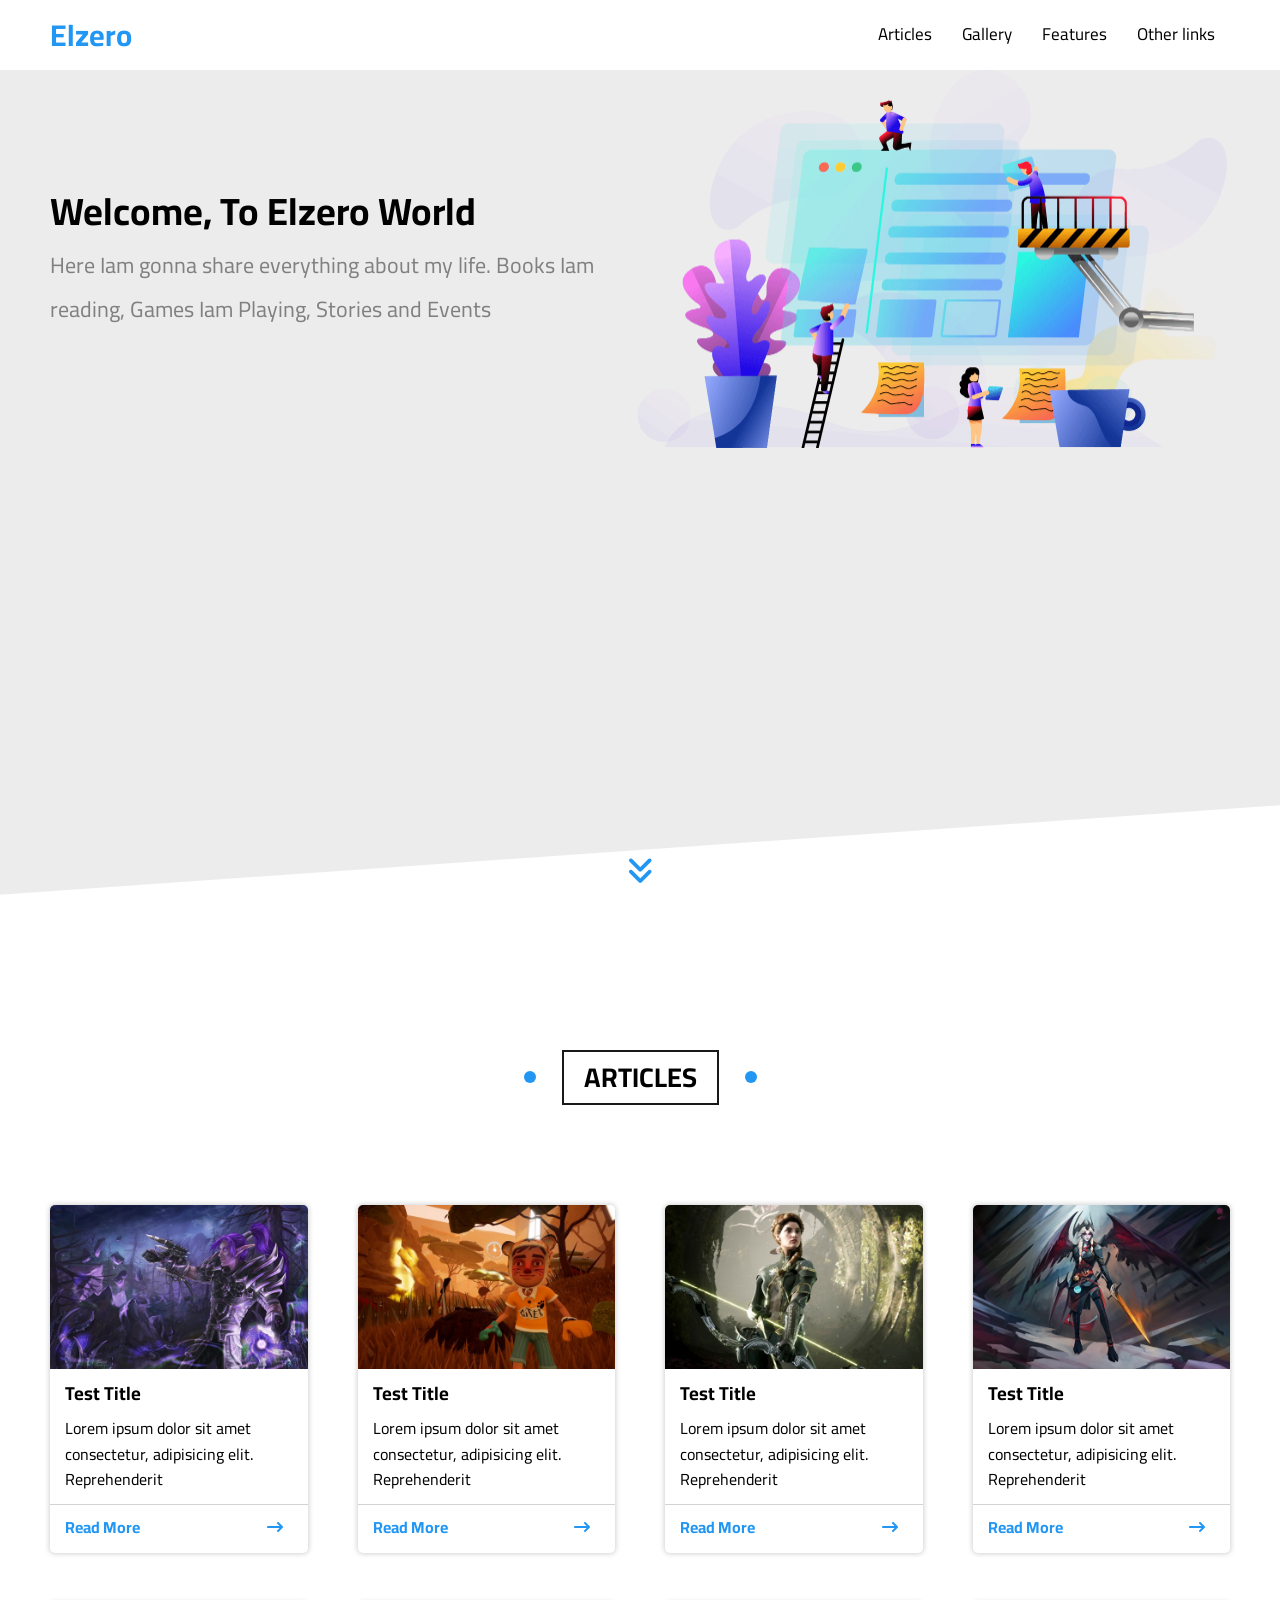
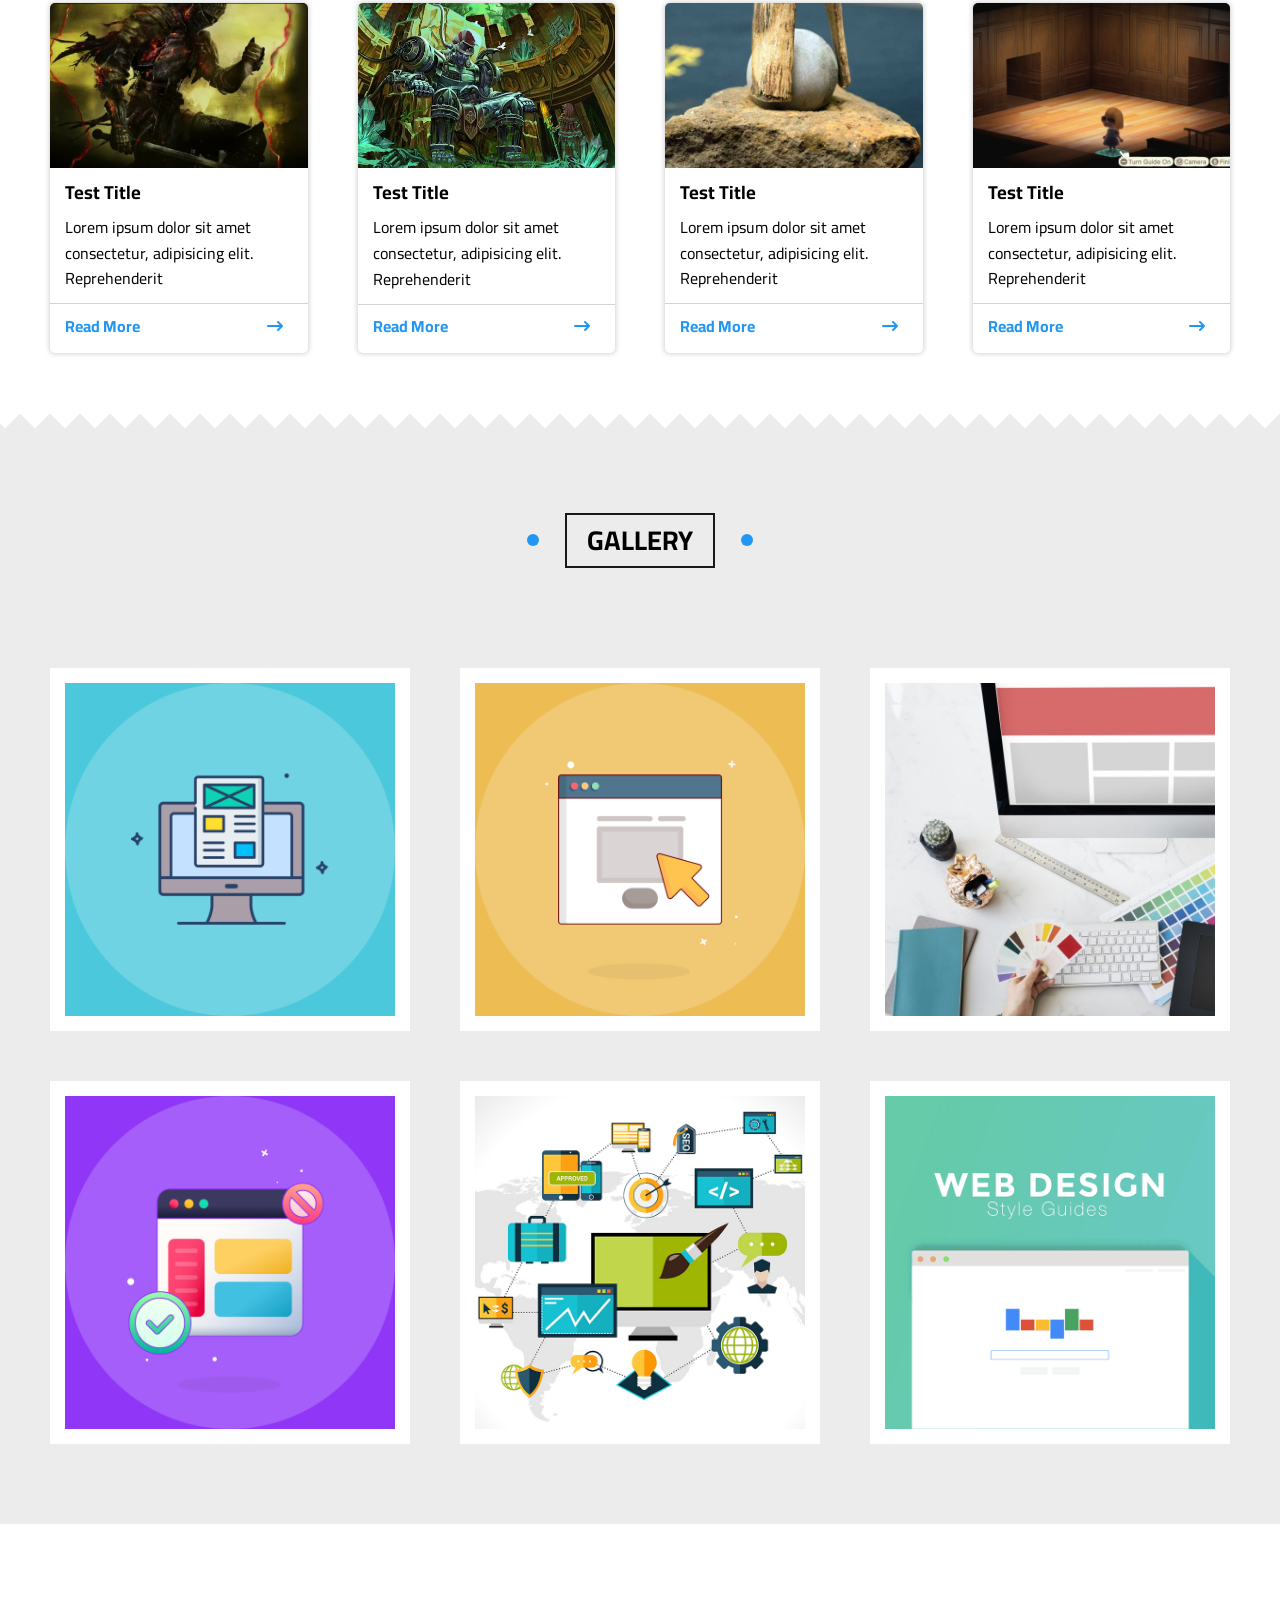
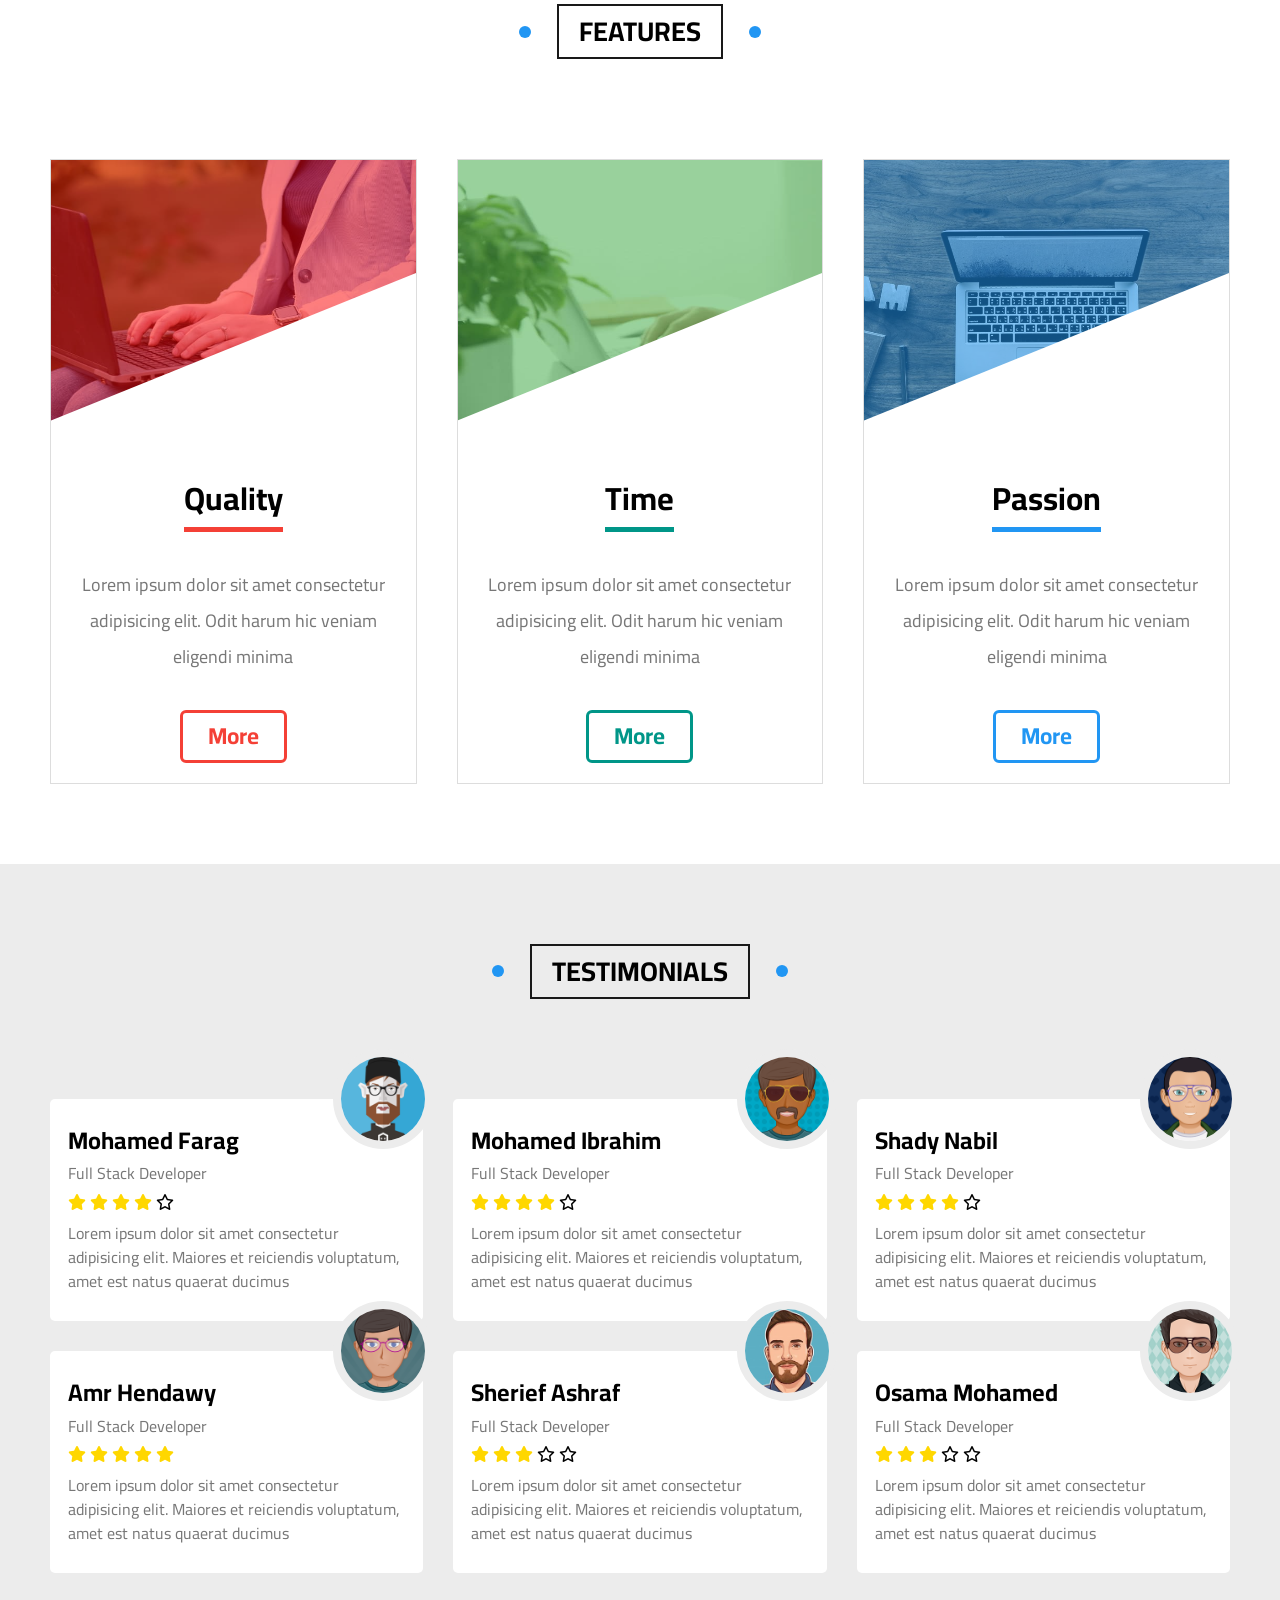
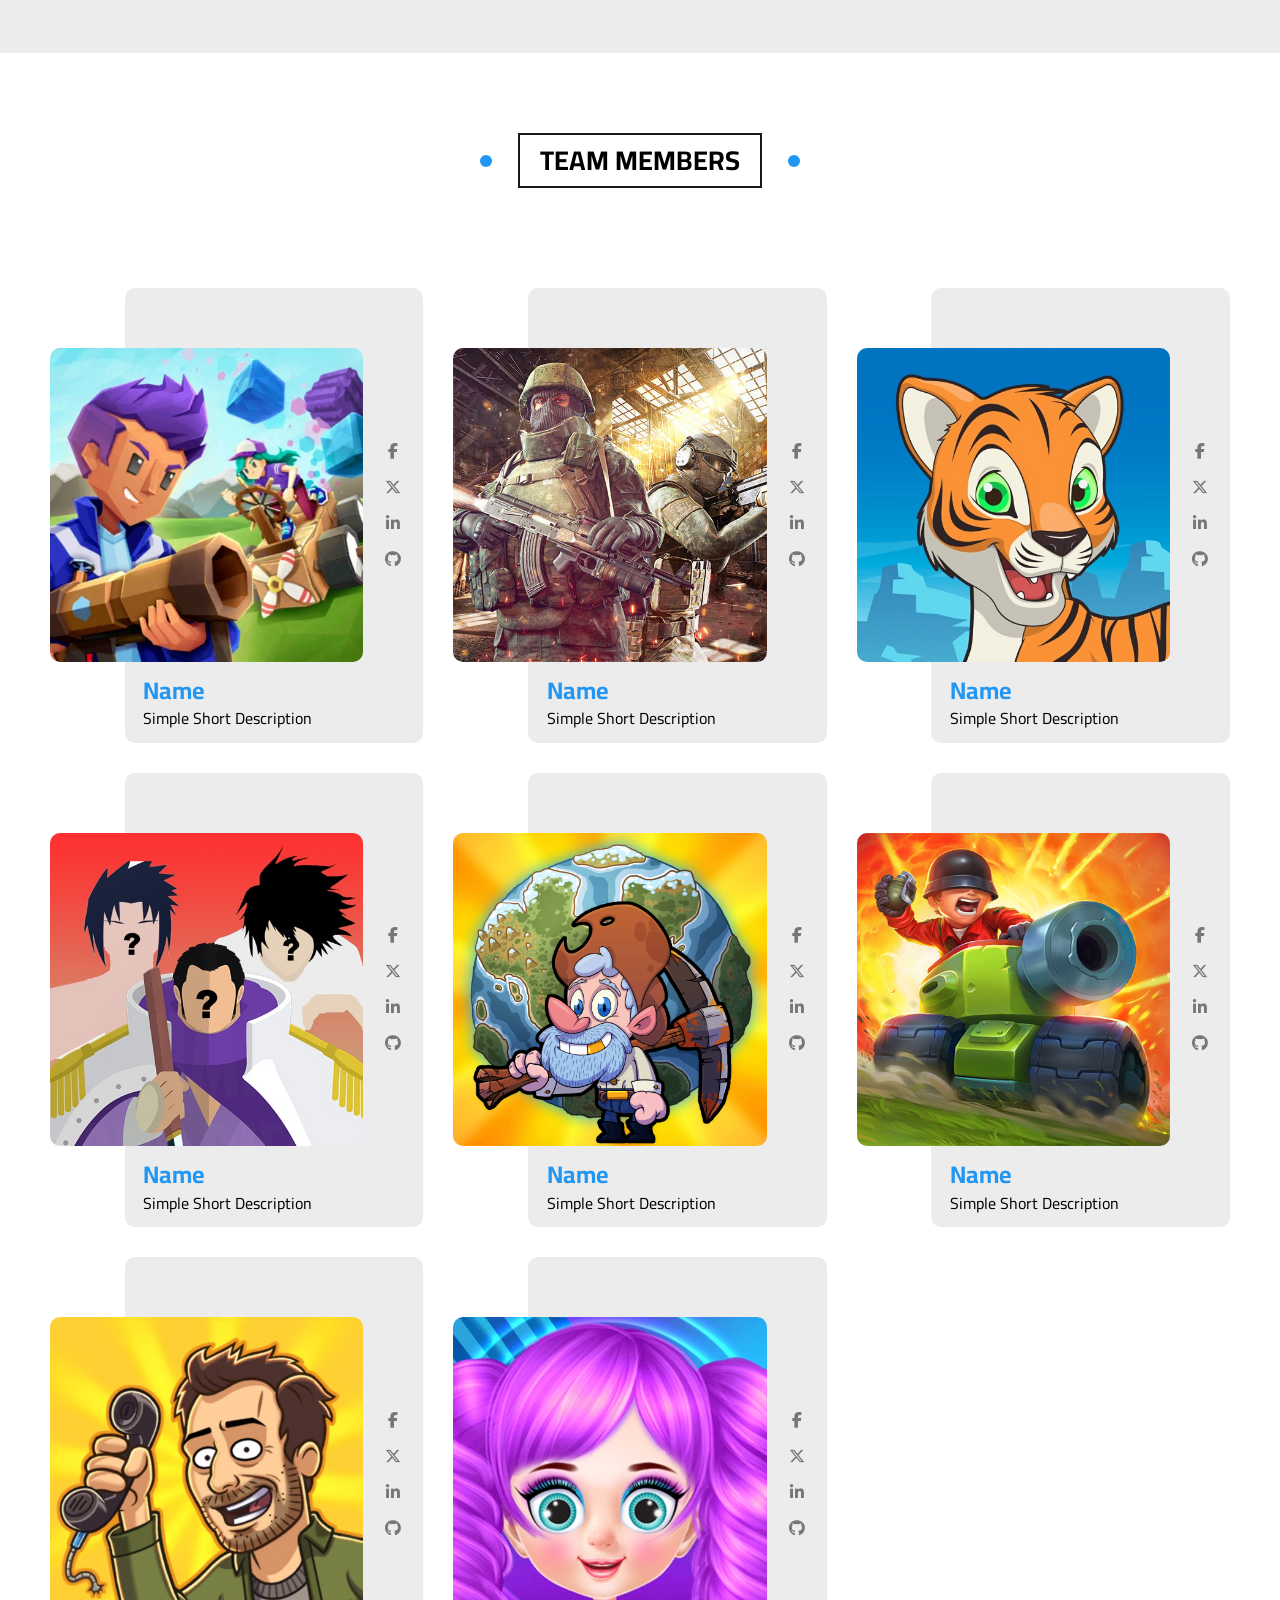
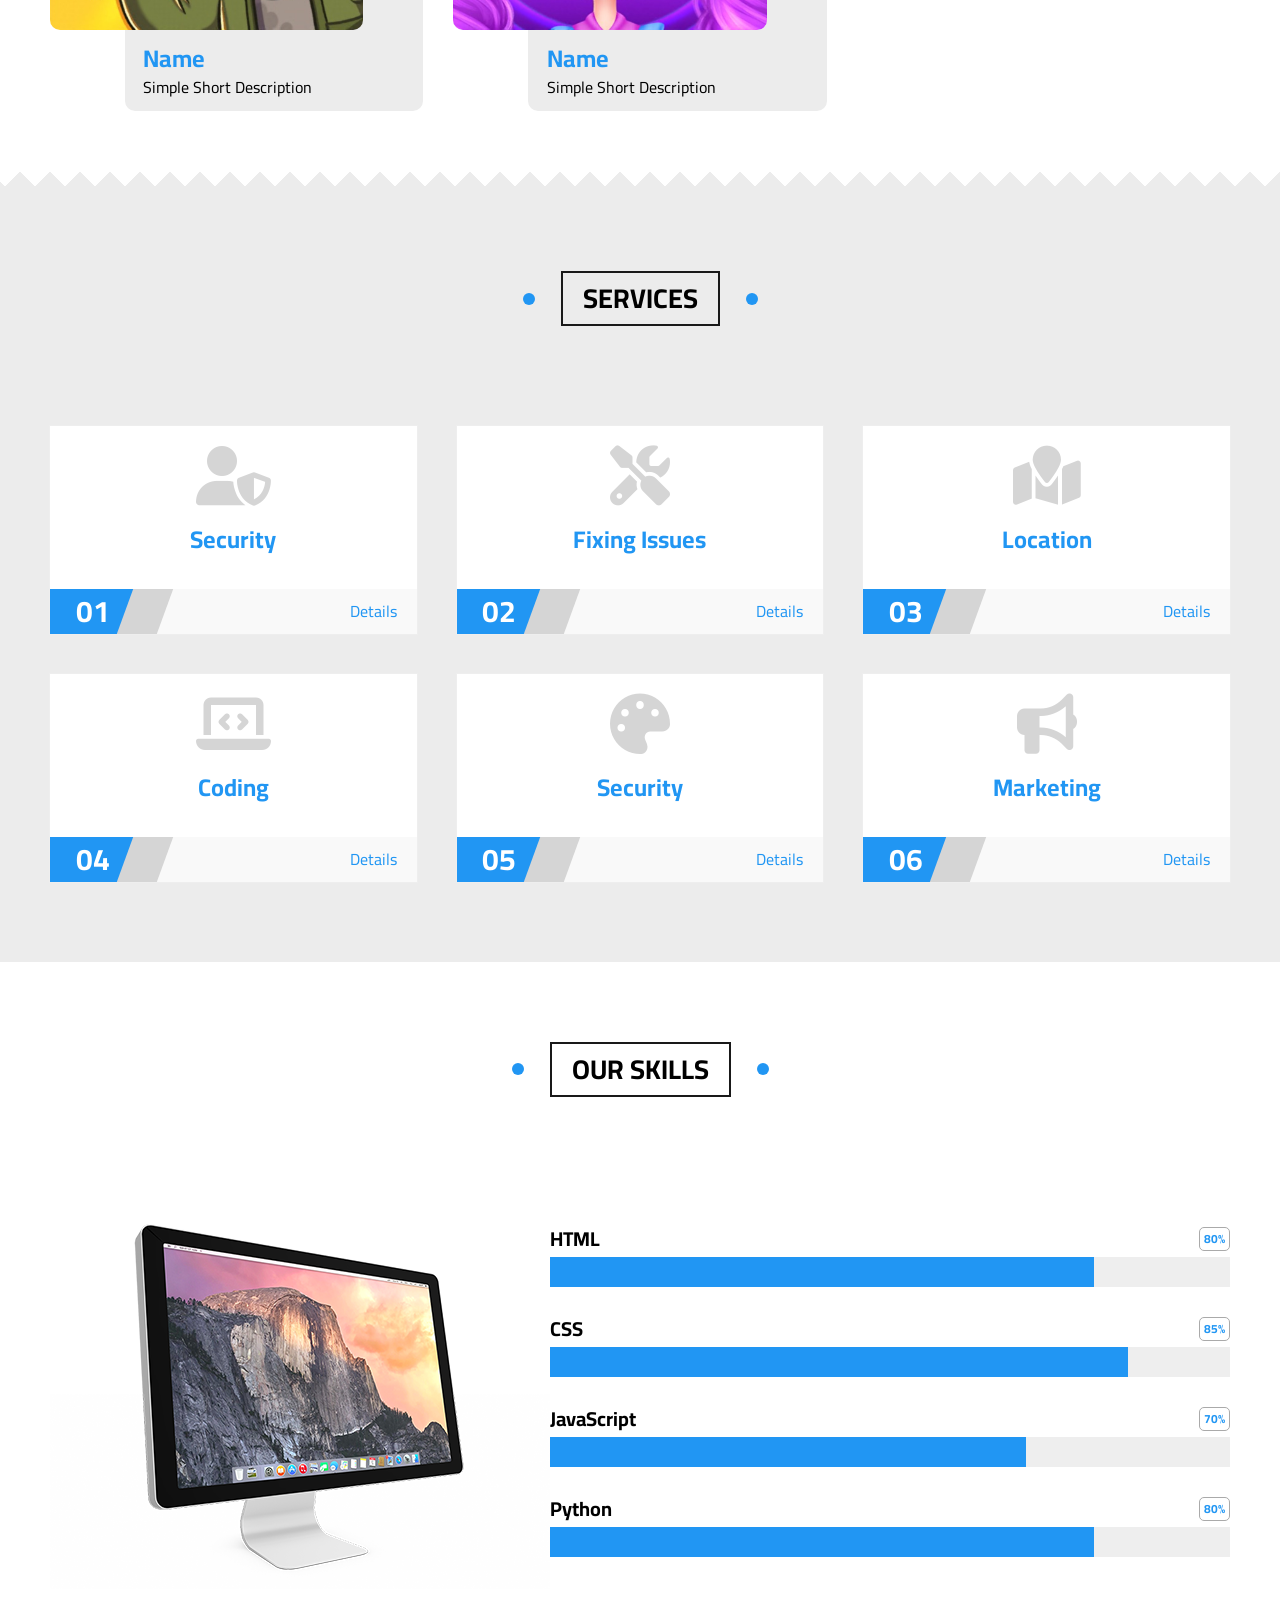
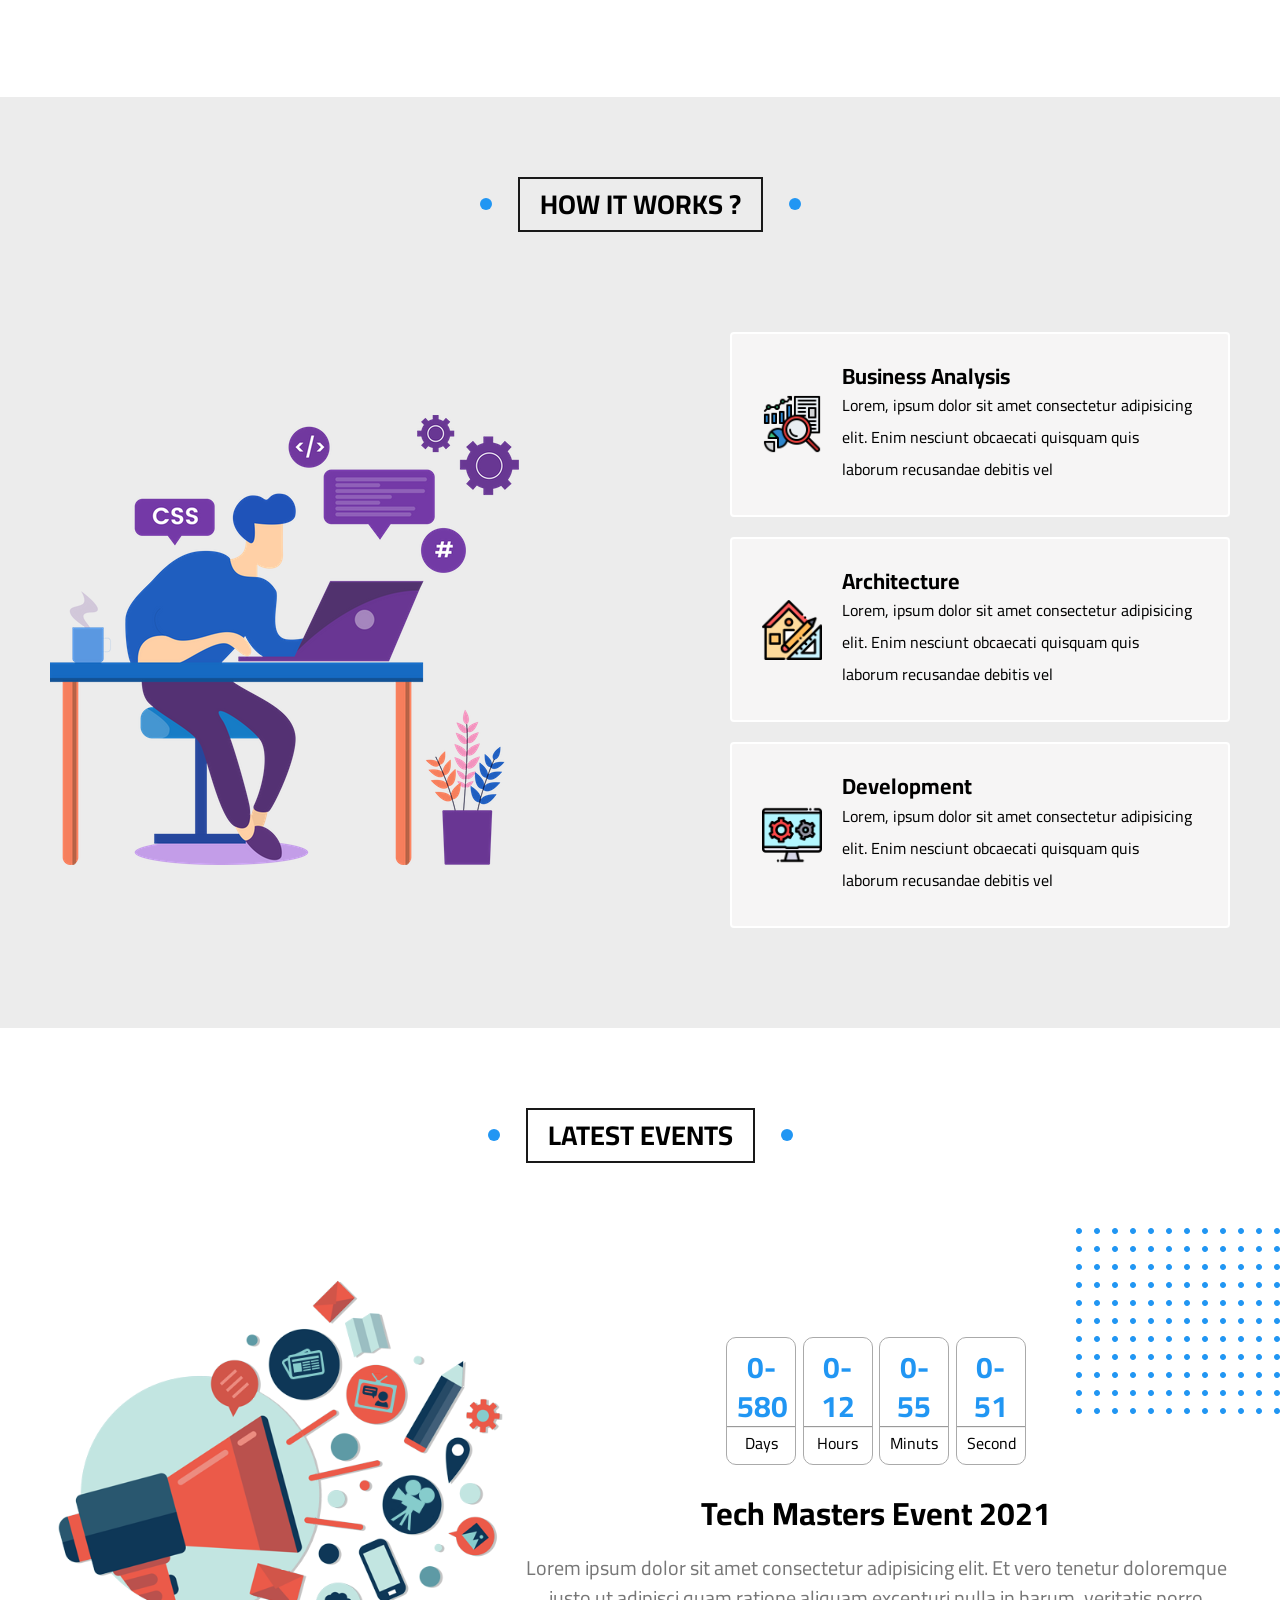
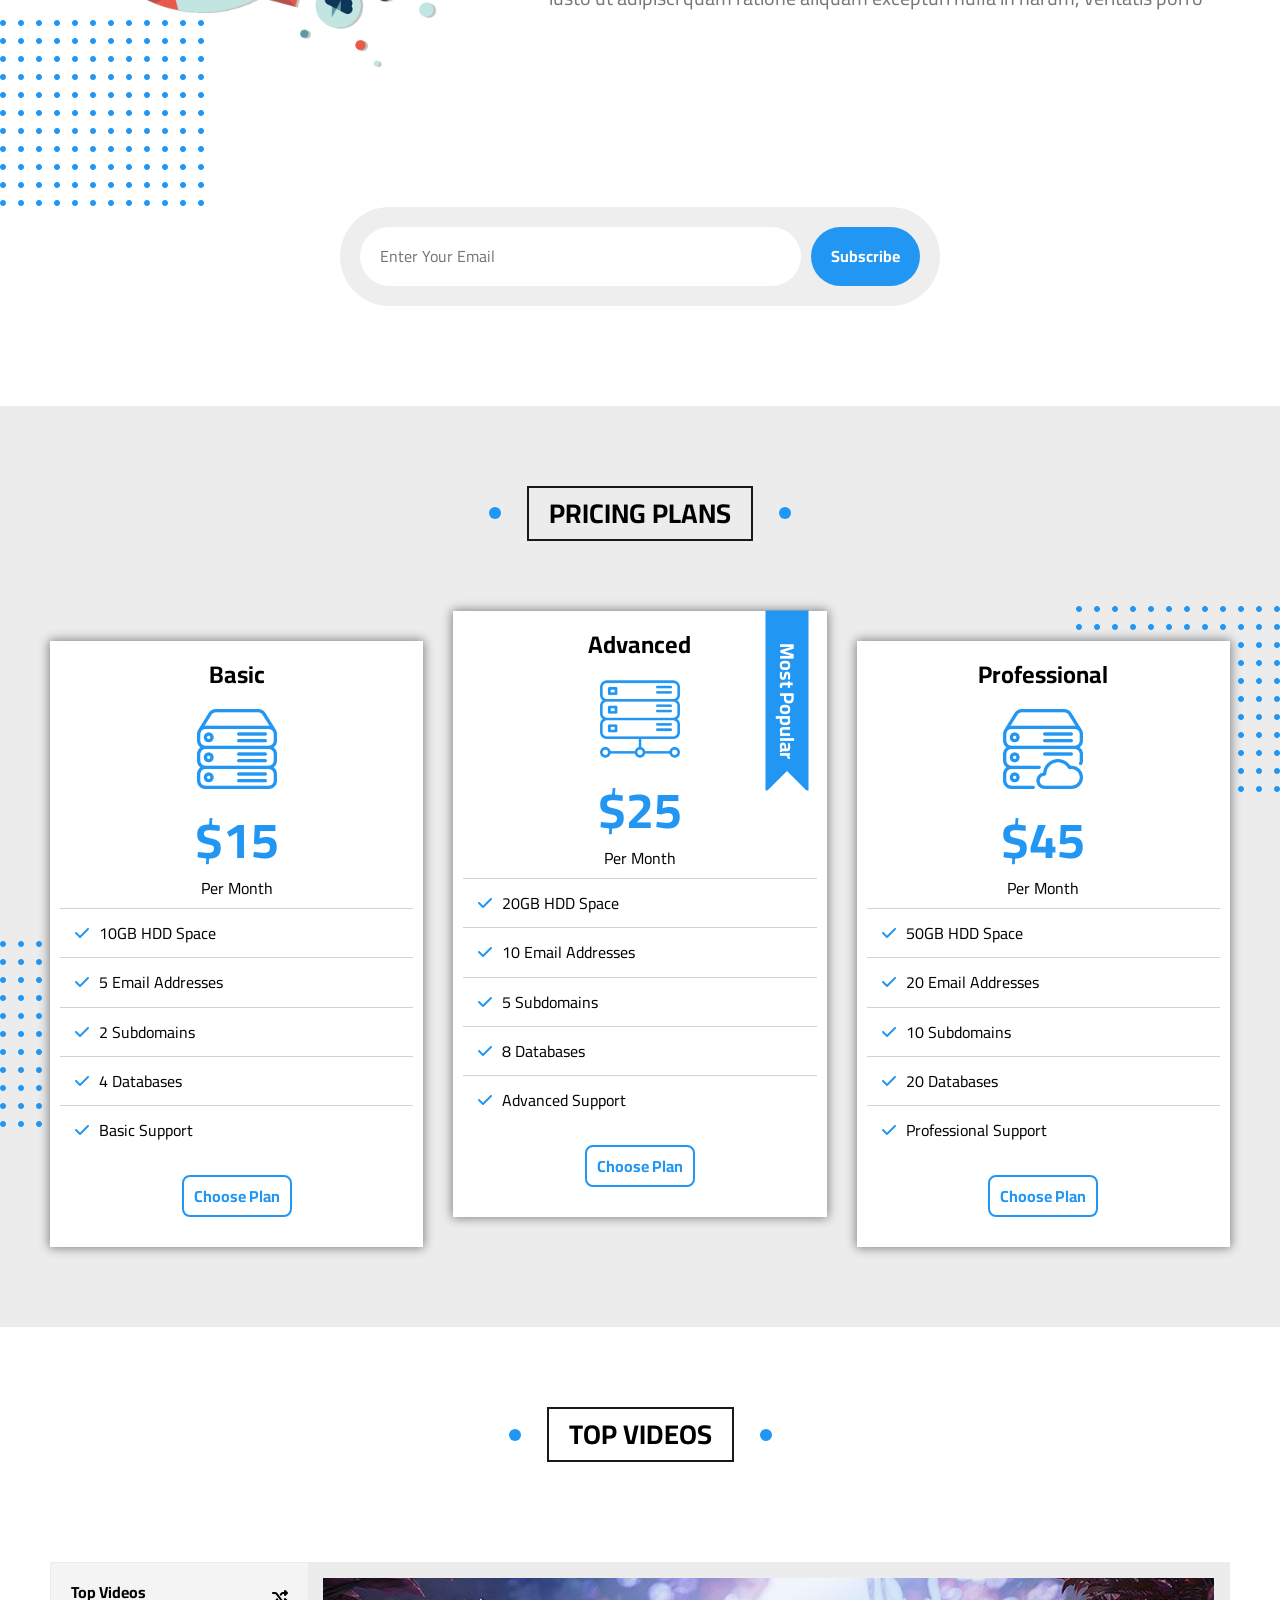
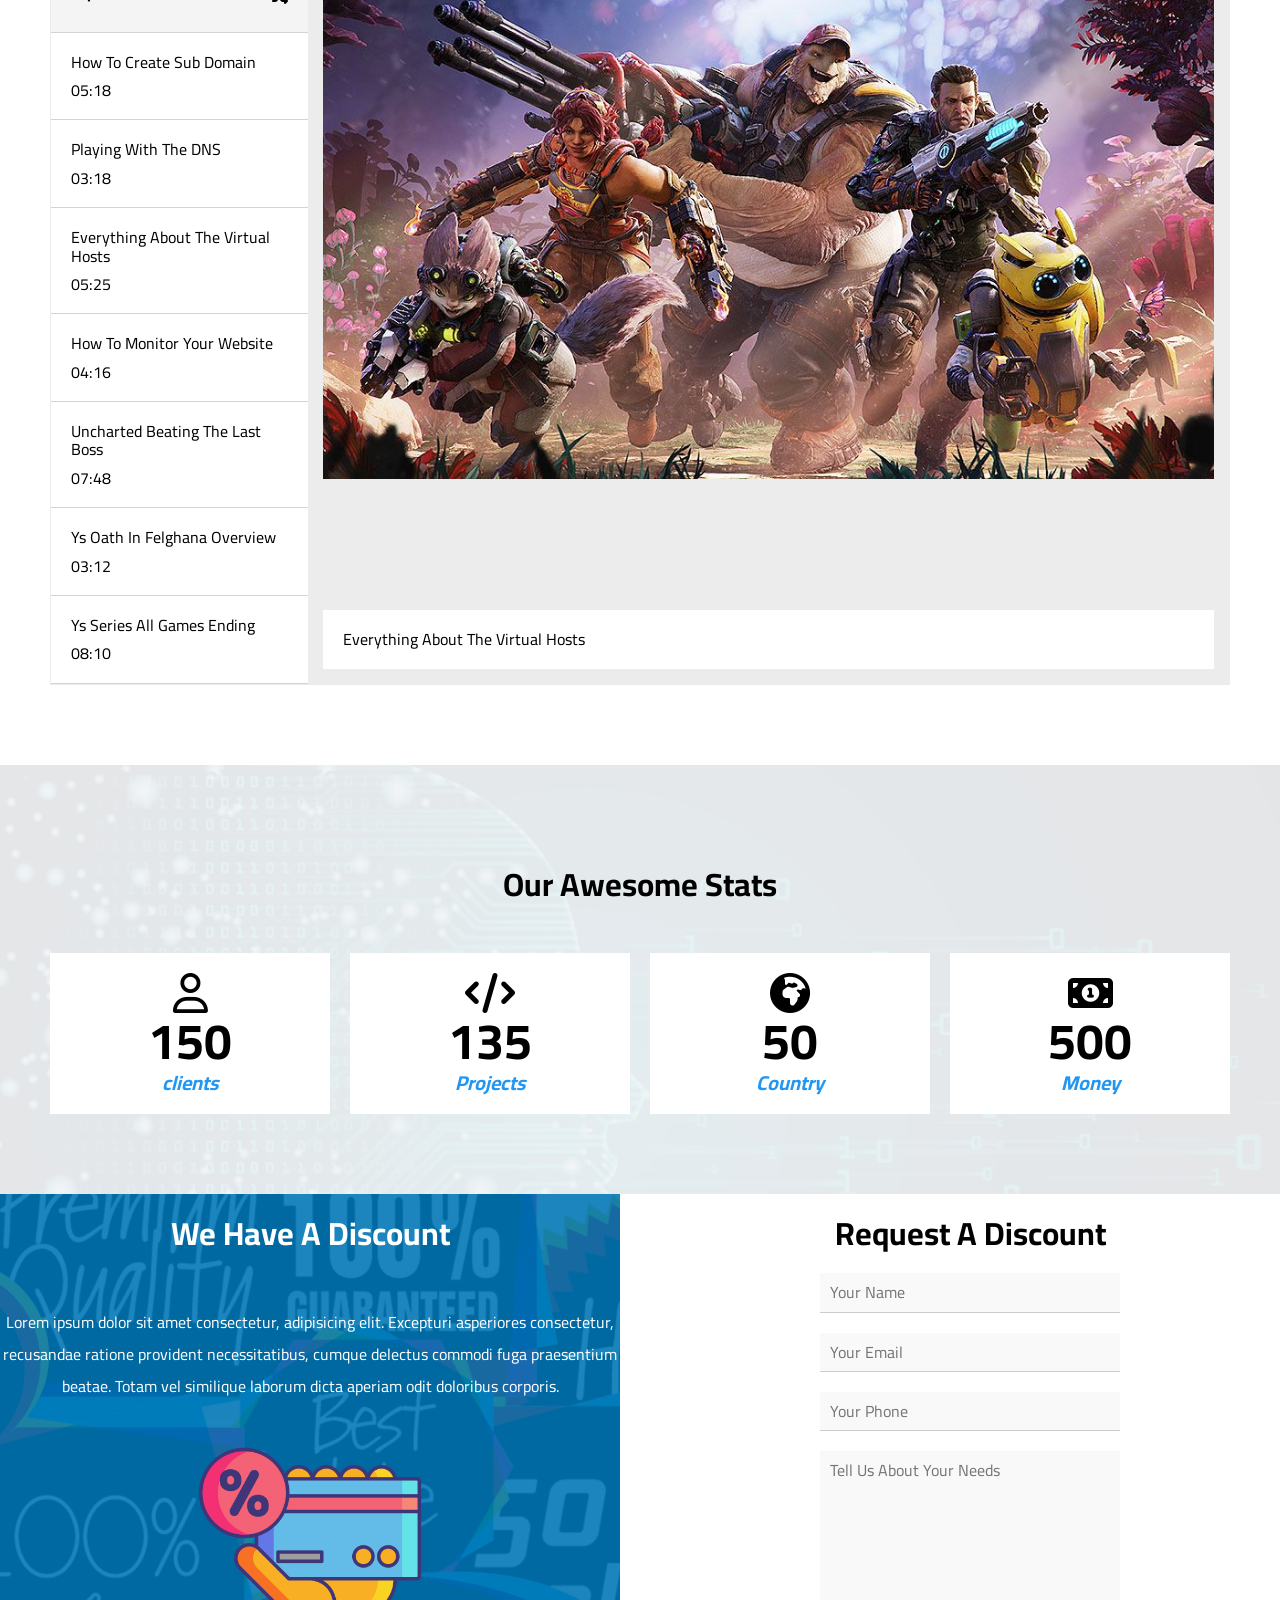
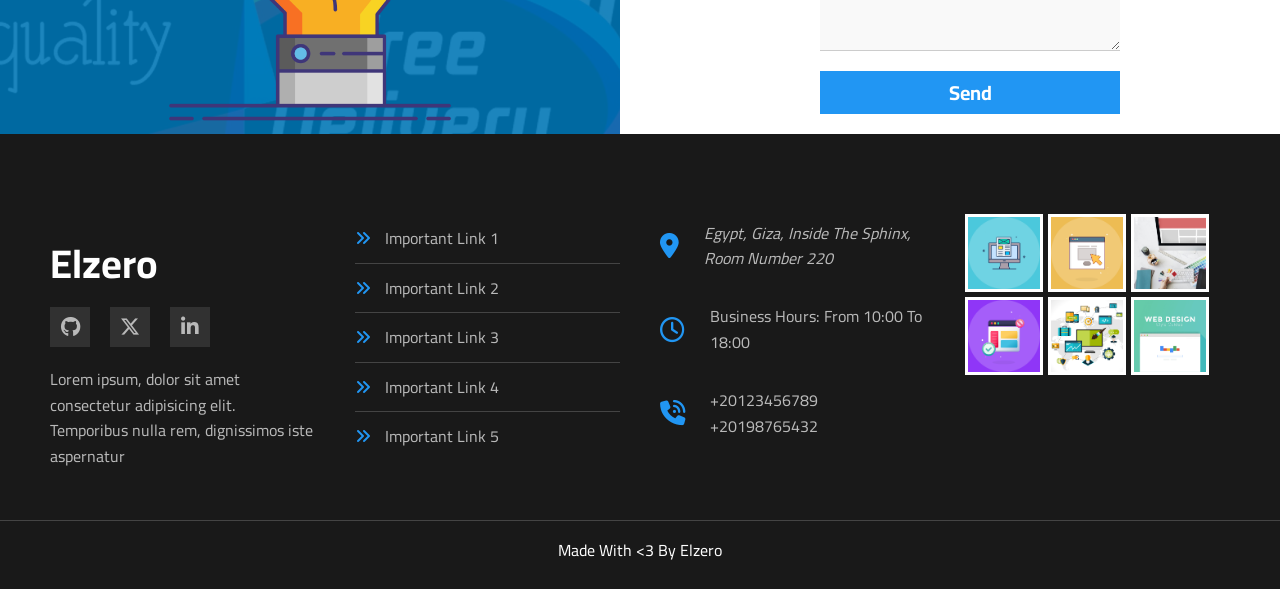
<file: index.html>
<!DOCTYPE html>
<html lang="en">
<head>
    <meta charset="UTF-8">
    <meta name="viewport" content="width=device-width, initial-scale=1.0">
    <meta http-equiv="X-UA-Compatible" content="ie=edge">
    <meta name="description" content="Simple Website">
    <meta name="keywords" content="HTML CSS Template">
    <!-- Normalize File -->
    <link rel="stylesheet" href="css/normalize.css">
    <!-- Fontawesome Library -->
    <link rel="stylesheet" href="fontawesome/css/all.css">
    <!-- Main Stylesheet -->
    <link rel="stylesheet" href="css/style.css">
    <!-- Google Fonts "Cairo" Font -->
    <link rel="preconnect" href="https://fonts.googleapis.com">
    <link rel="preconnect" href="https://fonts.gstatic.com" crossorigin>
    <link href="https://fonts.googleapis.com/css2?family=Cairo:wght@200..1000&family=Work+Sans:ital,wght@0,100..900;1,100..900&display=swap" rel="stylesheet">
    <!-- Website Title -->
    <title>Template</title>
</head>
<body>

    <!-- Start Header -->
    <header>
        <div class="container">
            <a href="#" class="logo">Elzero</a>
            <nav>
                <ul>
                    <li><a href="#article">Articles</a></li>
                    <li><a href="#gallery">Gallery</a></li>
                    <li><a href="#feature">Features</a></li>
                    <li class="mega"><a href="#">Other links</a></li>
                    <div class="mega-menu">
                        <div class="image">
                            <img src="content/megamenu.png" alt="Mega Menu Image">
                        </div>
                        <ul>
                            <li>
                                <i class="fa-regular fa-comments"></i>
                                <a href="#testimonials">Testimonials</a>
                            </li>
                            <li>
                                <i class="fa-regular fa-user"></i>
                                <a href="#team">Team Members</a>
                            </li>
                            <li>
                                <i class="fa-regular fa-building"></i>
                                <a href="#services">Services</a>
                            </li>
                            <li>
                                <i class="fa-regular fa-circle-check"></i>
                                <a href="#skills">Our Skills</a>
                            </li>
                            <li>
                                <i class="fa-regular fa-clipboard"></i>
                                <a href="#work">How it Works</a>
                            </li>
                        </ul>
                        <ul>
                            <li>
                                <i class="fa-solid fa-calendar-days"></i>
                                <a href="#event">Events</a>
                            </li>
                            <li>
                                <i class="fa-solid fa-server"></i>
                                <a href="#plans">Pricing Plans</a>
                            </li>
                            <li>
                                <i class="fa-regular fa-circle-play"></i>
                                <a href="#videos">Top Videos</a>
                            </li>
                            <li>
                                <i class="fa-solid fa-chart-column"></i>
                                <a href="#stats">Stats</a>
                            </li>
                            <li>
                                <i class="fa-solid fa-percent"></i>
                                <a href="#discount">Request A Discount</a>
                            </li>
                        </ul>
                    </div>
                </ul>
            </nav>
        </div>
    </header>
    <!-- End Header -->
    <!-- Start Landing -->
    <div class="landing" id="landing">
        <div class="container">
            <div class="text">
                <h1>Welcome, To Elzero World</h1>
                <div class="main-text">
                    Here Iam gonna share everything about my life. Books Iam reading, Games Iam Playing, Stories and Events
                </div>
            </div>
            <div class="landing-image">
                <img src="content/landing-image.png" alt="landing image" width="100%">
            </div>
            <a href="#article" class="fa-solid fa-angles-down angle-down"></a>
        </div>
    </div>
    <!-- End Landing -->
    <!-- Start Article -->
    <div class="article" id="article">
        <div class="container">
            <div class="special-head"><p>Articles</p></div>
            <div class="article-content">
                <div class="box">
                    <img src="content/cat-01.jpg" alt="Article Image" width="100%">
                    <div class="text">
                        <h3>Test Title</h3>
                        <p>Lorem ipsum dolor sit amet consectetur, adipisicing elit. Reprehenderit</p>
                        <div class="read-more">
                            <a href="">Read More</a>
                            <i class="fa-solid fa-arrow-right-long"></i>
                        </div>
                    </div>
                </div>
                <div class="box">
                    <img src="content/cat-02.jpg" alt="Article Image" width="100%">
                    <div class="text">
                        <h3>Test Title</h3>
                        <p>Lorem ipsum dolor sit amet consectetur, adipisicing elit. Reprehenderit</p>
                        <div class="read-more">
                            <a href="">Read More</a>
                            <i class="fa-solid fa-arrow-right-long"></i>
                        </div>
                    </div>
                </div>
                <div class="box">
                    <img src="content/cat-03.jpg" alt="Article Image" width="100%">
                    <div class="text">
                        <h3>Test Title</h3>
                        <p>Lorem ipsum dolor sit amet consectetur, adipisicing elit. Reprehenderit</p>
                        <div class="read-more">
                            <a href="">Read More</a>
                            <i class="fa-solid fa-arrow-right-long"></i>
                        </div>
                    </div>
                </div>
                <div class="box">
                    <img src="content/cat-04.jpg" alt="Article Image" width="100%">
                    <div class="text">
                        <h3>Test Title</h3>
                        <p>Lorem ipsum dolor sit amet consectetur, adipisicing elit. Reprehenderit</p>
                        <div class="read-more">
                            <a href="">Read More</a>
                            <i class="fa-solid fa-arrow-right-long"></i>
                        </div>
                    </div>
                </div>
                <div class="box">
                    <img src="content/cat-05.jpg" alt="Article Image" width="100%">
                    <div class="text">
                        <h3>Test Title</h3>
                        <p>Lorem ipsum dolor sit amet consectetur, adipisicing elit. Reprehenderit</p>
                        <div class="read-more">
                            <a href="">Read More</a>
                            <i class="fa-solid fa-arrow-right-long"></i>
                        </div>
                    </div>
                </div>
                <div class="box">
                    <img src="content/cat-06.jpg" alt="Article Image" width="100%">
                    <div class="text">
                        <h3>Test Title</h3>
                        <p>Lorem ipsum dolor sit amet consectetur, adipisicing elit. Reprehenderit</p>
                        <div class="read-more">
                            <a href="">Read More</a>
                            <i class="fa-solid fa-arrow-right-long"></i>
                        </div>
                    </div>
                </div>
                <div class="box">
                    <img src="content/cat-07.jpg" alt="Article Image" width="100%">
                    <div class="text">
                        <h3>Test Title</h3>
                        <p>Lorem ipsum dolor sit amet consectetur, adipisicing elit. Reprehenderit</p>
                        <div class="read-more">
                            <a href="">Read More</a>
                            <i class="fa-solid fa-arrow-right-long"></i>
                        </div>
                    </div>
                </div>
                <div class="box">
                    <img src="content/cat-08.jpg" alt="Article Image" width="100%">
                    <div class="text">
                        <h3>Test Title</h3>
                        <p>Lorem ipsum dolor sit amet consectetur, adipisicing elit. Reprehenderit</p>
                        <div class="read-more">
                            <a href="">Read More</a>
                            <i class="fa-solid fa-arrow-right-long"></i>
                        </div>
                    </div>
                </div>
            </div>
        </div>
    </div>
    <!-- End Article -->
    <!-- Start Gallery -->
    <div class="gallery" id="gallery">
        <div class="spike"></div>
        <div class="container">
            <div class="special-head"><p>Gallery</p></div>
            <div class="gall">
                <div class="box">
                    <img src="content/gallery-01.png" alt="Gallery Images" width="100%" height="100%">
                </div>
                <div class="box">
                    <img src="content/gallery-02.png" alt="Gallery Images" width="100%" height="100%">
                </div>
                <div class="box">
                    <img src="content/gallery-03.jpg" alt="Gallery Images" width="100%" height="100%">
                </div>
                <div class="box">
                    <img src="content/gallery-04.png" alt="Gallery Images" width="100%" height="100%">
                </div>
                <div class="box">
                    <img src="content/gallery-05.jpg" alt="Gallery Images" width="100%" height="100%">
                </div>
                <div class="box">
                    <img src="content/gallery-06.png" alt="Gallery Images" width="100%" height="100%">
                </div>
            </div>
        </div>
    </div>
    <!-- End Gallery -->
    <!-- Start Features -->
    <div class="feature" id="feature">
        <div class="special-head"><p>FEATURES</p></div>
        <div class="container">
            <div class="box one">
                <div class="box-image">
                    <img src="content/features-01.jpg" alt="Features" width="100%">
                </div>
                <div class="box-content">
                    <h1>Quality</h1>
                    <p>Lorem ipsum dolor sit amet consectetur adipisicing elit. Odit harum hic veniam eligendi minima</p>
                    <a href="#" class="btn">More</a>
                </div>
            </div>
            <div class="box two">
                <div class="box-image">
                    <img src="content/features-02.jpg" alt="Features" width="100%">
                </div>
                <div class="box-content">
                    <h1>Time</h1>
                    <p>Lorem ipsum dolor sit amet consectetur adipisicing elit. Odit harum hic veniam eligendi minima</p>
                    <a href="#" class="btn">More</a>
                </div>
            </div>
            <div class="box three">
                <div class="box-image">
                    <img src="content/features-03.jpg" alt="Features" width="100%">
                </div>
                <div class="box-content">
                    <h1>Passion</h1>
                    <p>Lorem ipsum dolor sit amet consectetur adipisicing elit. Odit harum hic veniam eligendi minima</p>
                    <a href="#" class="btn">More</a>
                </div>
            </div>
        </div>
    </div>
    <!-- End Features -->
    <!-- Start Testimonials -->
    <div class="testimonials" id="testimonials">
        <div class="container">
            <div class="special-head"><p>Testimonials</p></div>
            <div class="testimonials-content">
                <div class="card">
                    <img src="content/avatar-01.png" alt="profile picture" width="100px">
                    <h2 class="name">Mohamed Farag</h2>
                    <p class="job">Full Stack Developer</p>
                    <div class="rating">
                        <i class="fa-solid fa-star star"></i>
                        <i class="fa-solid fa-star star"></i>
                        <i class="fa-solid fa-star star"></i>
                        <i class="fa-solid fa-star star"></i>
                        <i class="fa-regular fa-star"></i>
                    </div>
                    <p class="about">Lorem ipsum dolor sit amet consectetur adipisicing elit. Maiores et reiciendis voluptatum, amet est natus quaerat ducimus</p>
                </div>
                <div class="card">
                    <img src="content/avatar-02.png" alt="profile picture" width="100px">
                    <h2 class="name">Mohamed Ibrahim</h2>
                    <p class="job">Full Stack Developer</p>
                    <div class="rating">
                        <i class="fa-solid fa-star star"></i>
                        <i class="fa-solid fa-star star"></i>
                        <i class="fa-solid fa-star star"></i>
                        <i class="fa-solid fa-star star"></i>
                        <i class="fa-regular fa-star"></i>
                    </div>
                    <p class="about">Lorem ipsum dolor sit amet consectetur adipisicing elit. Maiores et reiciendis voluptatum, amet est natus quaerat ducimus</p>
                </div>
                <div class="card">
                    <img src="content/avatar-03.png" alt="profile picture" width="100px">
                    <h2 class="name">Shady Nabil</h2>
                    <p class="job">Full Stack Developer</p>
                    <div class="rating">
                        <i class="fa-solid fa-star star"></i>
                        <i class="fa-solid fa-star star"></i>
                        <i class="fa-solid fa-star star"></i>
                        <i class="fa-solid fa-star star"></i>
                        <i class="fa-regular fa-star"></i>
                    </div>
                    <p class="about">Lorem ipsum dolor sit amet consectetur adipisicing elit. Maiores et reiciendis voluptatum, amet est natus quaerat ducimus</p>
                </div>
                <div class="card">
                    <img src="content/avatar-04.png" alt="profile picture" width="100px">
                    <h2 class="name">Amr Hendawy</h2>
                    <p class="job">Full Stack Developer</p>
                    <div class="rating">
                        <i class="fa-solid fa-star star"></i>
                        <i class="fa-solid fa-star star"></i>
                        <i class="fa-solid fa-star star"></i>
                        <i class="fa-solid fa-star star"></i>
                        <i class="fa-solid fa-star star"></i>
                    </div>
                    <p class="about">Lorem ipsum dolor sit amet consectetur adipisicing elit. Maiores et reiciendis voluptatum, amet est natus quaerat ducimus</p>
                </div>
                <div class="card">
                    <img src="content/avatar-05.png" alt="profile picture" width="100px">
                    <h2 class="name">Sherief Ashraf</h2>
                    <p class="job">Full Stack Developer</p>
                    <div class="rating">
                        <i class="fa-solid fa-star star"></i>
                        <i class="fa-solid fa-star star"></i>
                        <i class="fa-solid fa-star star"></i>
                        <i class="fa-regular fa-star"></i>
                        <i class="fa-regular fa-star"></i>
                    </div>
                    <p class="about">Lorem ipsum dolor sit amet consectetur adipisicing elit. Maiores et reiciendis voluptatum, amet est natus quaerat ducimus</p>
                </div>
                <div class="card">
                    <img src="content/avatar-06.png" alt="profile picture" width="100px">
                    <h2 class="name">Osama Mohamed</h2>
                    <p class="job">Full Stack Developer</p>
                    <div class="rating">
                        <i class="fa-solid fa-star star"></i>
                        <i class="fa-solid fa-star star"></i>
                        <i class="fa-solid fa-star star"></i>
                        <i class="fa-regular fa-star"></i>
                        <i class="fa-regular fa-star"></i>
                    </div>
                    <p class="about">Lorem ipsum dolor sit amet consectetur adipisicing elit. Maiores et reiciendis voluptatum, amet est natus quaerat ducimus</p>
                </div>
            </div>
        </div>
    </div>
    <!-- End Testimonials -->
    <!-- Start Team Members -->
    <div class="team" id="team">
        <div class="special-head"><p>TEAM MEMBERS</p></div>
        <div class="container">
            <div class="box">
                <div class="data">
                    <img src="content/team-01.jpg" alt="member">
                    <div class="social">
                        <a href="https://www.facebook.com/profile.php?id=61555824902513" target="_blank" class="fa-brands fa-facebook-f facebook"></a>
                        <a href="https://x.com/Mohamed__A__7" target="_blank" class="fa-brands fa-x-twitter x"></a>
                        <a href="https://www.linkedin.com/in/mohamed-7-okasha/" target="_blank" class="fa-brands fa-linkedin-in linkedin"></a>
                        <a href="https://github.com/Mohamed-A-7" target="_blank" class="fa-brands fa-github github"></a>
                    </div>
                </div>
                <div class="info">
                    <h2 class="name">Name</h2>
                    <p class="des">Simple Short Description</p>
                </div>
            </div>
            <div class="box">
                <div class="data">
                    <img src="content/team-02.jpg" alt="member">
                    <div class="social">
                        <a href="https://www.facebook.com/profile.php?id=61555824902513" target="_blank" class="fa-brands fa-facebook-f facebook"></a>
                        <a href="https://x.com/Mohamed__A__7" target="_blank" class="fa-brands fa-x-twitter x"></a>
                        <a href="https://www.linkedin.com/in/mohamed-7-okasha/" target="_blank" class="fa-brands fa-linkedin-in linkedin"></a>
                        <a href="https://github.com/Mohamed-A-7" target="_blank" class="fa-brands fa-github github"></a>
                    </div>
                </div>
                <div class="info">
                    <h2 class="name">Name</h2>
                    <p class="des">Simple Short Description</p>
                </div>
            </div>
            <div class="box">
                <div class="data">
                    <img src="content/team-03.jpg" alt="member">
                    <div class="social">
                        <a href="https://www.facebook.com/profile.php?id=61555824902513" target="_blank" class="fa-brands fa-facebook-f facebook"></a>
                        <a href="https://x.com/Mohamed__A__7" target="_blank" class="fa-brands fa-x-twitter x"></a>
                        <a href="https://www.linkedin.com/in/mohamed-7-okasha/" target="_blank" class="fa-brands fa-linkedin-in linkedin"></a>
                        <a href="https://github.com/Mohamed-A-7" target="_blank" class="fa-brands fa-github github"></a>
                    </div>
                </div>
                <div class="info">
                    <h2 class="name">Name</h2>
                    <p class="des">Simple Short Description</p>
                </div>
            </div>
            <div class="box">
                <div class="data">
                    <img src="content/team-04.jpg" alt="member">
                    <div class="social">
                        <a href="https://www.facebook.com/profile.php?id=61555824902513" target="_blank" class="fa-brands fa-facebook-f facebook"></a>
                        <a href="https://x.com/Mohamed__A__7" target="_blank" class="fa-brands fa-x-twitter x"></a>
                        <a href="https://www.linkedin.com/in/mohamed-7-okasha/" target="_blank" class="fa-brands fa-linkedin-in linkedin"></a>
                        <a href="https://github.com/Mohamed-A-7" target="_blank" class="fa-brands fa-github github"></a>
                    </div>
                </div>
                <div class="info">
                    <h2 class="name">Name</h2>
                    <p class="des">Simple Short Description</p>
                </div>
            </div>
            <div class="box">
                <div class="data">
                    <img src="content/team-05.png" alt="member">
                    <div class="social">
                        <a href="https://www.facebook.com/profile.php?id=61555824902513" target="_blank" class="fa-brands fa-facebook-f facebook"></a>
                        <a href="https://x.com/Mohamed__A__7" target="_blank" class="fa-brands fa-x-twitter x"></a>
                        <a href="https://www.linkedin.com/in/mohamed-7-okasha/" target="_blank" class="fa-brands fa-linkedin-in linkedin"></a>
                        <a href="https://github.com/Mohamed-A-7" target="_blank" class="fa-brands fa-github github"></a>
                    </div>
                </div>
                <div class="info">
                    <h2 class="name">Name</h2>
                    <p class="des">Simple Short Description</p>
                </div>
            </div>
            <div class="box">
                <div class="data">
                    <img src="content/team-06.png" alt="member">
                    <div class="social">
                        <a href="https://www.facebook.com/profile.php?id=61555824902513" target="_blank" class="fa-brands fa-facebook-f facebook"></a>
                        <a href="https://x.com/Mohamed__A__7" target="_blank" class="fa-brands fa-x-twitter x"></a>
                        <a href="https://www.linkedin.com/in/mohamed-7-okasha/" target="_blank" class="fa-brands fa-linkedin-in linkedin"></a>
                        <a href="https://github.com/Mohamed-A-7" target="_blank" class="fa-brands fa-github github"></a>
                    </div>
                </div>
                <div class="info">
                    <h2 class="name">Name</h2>
                    <p class="des">Simple Short Description</p>
                </div>
            </div>
            <div class="box">
                <div class="data">
                    <img src="content/team-07.jpg" alt="member">
                    <div class="social">
                        <a href="https://www.facebook.com/profile.php?id=61555824902513" target="_blank" class="fa-brands fa-facebook-f facebook"></a>
                        <a href="https://x.com/Mohamed__A__7" target="_blank" class="fa-brands fa-x-twitter x"></a>
                        <a href="https://www.linkedin.com/in/mohamed-7-okasha/" target="_blank" class="fa-brands fa-linkedin-in linkedin"></a>
                        <a href="https://github.com/Mohamed-A-7" target="_blank" class="fa-brands fa-github github"></a>
                    </div>
                </div>
                <div class="info">
                    <h2 class="name">Name</h2>
                    <p class="des">Simple Short Description</p>
                </div>
            </div>
            <div class="box">
                <div class="data">
                    <img src="content/team-08.jpg" alt="member">
                    <div class="social">
                        <a href="https://www.facebook.com/profile.php?id=61555824902513" target="_blank" class="fa-brands fa-facebook-f facebook"></a>
                        <a href="https://x.com/Mohamed__A__7" target="_blank" class="fa-brands fa-x-twitter x"></a>
                        <a href="https://www.linkedin.com/in/mohamed-7-okasha/" target="_blank" class="fa-brands fa-linkedin-in linkedin"></a>
                        <a href="https://github.com/Mohamed-A-7" target="_blank" class="fa-brands fa-github github"></a>
                    </div>
                </div>
                <div class="info">
                    <h2 class="name">Name</h2>
                    <p class="des">Simple Short Description</p>
                </div>
            </div>
        </div>
    </div>
    <!-- End Team Members -->
    <!-- Start Services -->
    <div class="services" id="services">
        <div class="spike"></div>
        <div class="special-head"><p>SERVICES</p></div>
        <div class="container">
            <div class="box">
                <i class="fa-solid fa-user-shield"></i>
                <h2 class="service-name">Security</h2>
                <div class="box-foot">
                    <p></p>
                    <a href="#">Details</a>
                </div>
            </div>
            <div class="box">
                <i class="fa-solid fa-screwdriver-wrench"></i>
                <h2 class="service-name">Fixing Issues</h2>
                <div class="box-foot">
                    <p></p>
                    <a href="#">Details</a>
                </div>
            </div>
            <div class="box">
                <i class="fa-solid fa-map-location"></i>
                <h2 class="service-name">Location</h2>
                <div class="box-foot">
                    <p></p>
                    <a href="#">Details</a>
                </div>
            </div>
            <div class="box">
                <i class="fa-solid fa-laptop-code"></i>
                <h2 class="service-name">Coding</h2>
                <div class="box-foot">
                    <p></p>
                    <a href="#">Details</a>
                </div>
            </div>
            <div class="box">
                <i class="fa-solid fa-palette"></i>
                <h2 class="service-name">Security</h2>
                <div class="box-foot">
                    <p></p>
                    <a href="#">Details</a>
                </div>
            </div>
            <div class="box">
                <i class="fa-solid fa-bullhorn"></i>
                <h2 class="service-name">Marketing</h2>
                <div class="box-foot">
                    <p></p>
                    <a href="#">Details</a>
                </div>
            </div>
        </div>
    </div>
    <!-- End Services -->
    <!-- Start Our Skills -->
    <div class="skills" id="skills">
        <div class="special-head"><p>OUR SKILLS</p></div>
        <div class="container">
            <img src="content/skills.png" alt="skills Image">
            <div class="skill">
                <div class="html" dp="80%">
                    <h3>HTML</h3>
                    <span class="percentage" style="width: 80%;"></span>
                </div>
                <div class="css" dp="85%">
                    <h3>CSS</h3>
                    <span class="percentage" style="width: 85%;"></span>
                </div>
                <div class="js" dp="70%">
                    <h3>JavaScript</h3>
                    <span class="percentage" style="width: 70%;"></span>
                </div>
                <div class="py" dp="80%">
                    <h3>Python</h3>
                    <span class="percentage" style="width: 80%;"></span>
                </div>
            </div>
        </div>
    </div>
    <!-- End Our Skills -->
    <!-- Start Work -->
    <div class="work" id="work">
        <div class="special-head"><p>HOW IT WORKS ?</p></div>
        <div class="container">
            <img src="content/work-steps.png" alt="Work Steps" height="80%">
            <div class="boxes">
                <div class="box">
                    <img src="content/work-steps-1.png" alt="work steps 1" width="60px">
                    <div class="box-content">
                        <h3>Business Analysis</h3>
                        <p>Lorem, ipsum dolor sit amet consectetur adipisicing elit. Enim nesciunt obcaecati quisquam quis laborum recusandae debitis vel</p>
                    </div>
                </div>
                <div class="box">
                    <img src="content/work-steps-2.png" alt="work steps 2" width="60px">
                    <div class="box-content">
                        <h3>Architecture</h3>
                        <p>Lorem, ipsum dolor sit amet consectetur adipisicing elit. Enim nesciunt obcaecati quisquam quis laborum recusandae debitis vel</p>
                    </div>
                </div>
                <div class="box">
                    <img src="content/work-steps-3.png" alt="work steps 3" width="60px">
                    <div class="box-content">
                        <h3>Development</h3>
                        <p>Lorem, ipsum dolor sit amet consectetur adipisicing elit. Enim nesciunt obcaecati quisquam quis laborum recusandae debitis vel</p>
                    </div>
                </div>
            </div>
        </div>
    </div>
    <!-- End Work -->
    <!-- Start Events -->
    <div class="event" id="event">
        <div class="special-head"><p>LATEST EVENTS</p></div>
        <img src="content/dots.png" alt="dots" class="r-dot">
        <img src="content/dots.png" alt="dots" class="l-dot">
        <div class="container">
            <div class="content">
                <div class="center">
                    <img src="content/events.png" alt="events Image" width="40%" class="photo">
                    <main>
                        <div class="boxes">
                            <div class="box">
                                <div class="top">
                                    <p>0-</p>
                                    <p>580</p>
                                </div>
                                <hr>
                                <p>Days</p>
                            </div>
                            <div class="box">
                                <div class="top">
                                    <p>0-</p>
                                    <p>12</p>
                                </div>
                                <hr>
                                <p>Hours</p>
                            </div>
                            <div class="box">
                                <div class="top">
                                    <p>0-</p>
                                    <p>55</p>
                                </div>
                                <hr>
                                <p>Minuts</p>
                            </div>
                            <div class="box">
                                <div class="top">
                                    <p>0-</p>
                                    <p>51</p>
                                </div>
                                <hr>
                                <p>Second</p>
                            </div>
                        </div>
                        <div class="text">
                            <h1>Tech Masters Event 2021</h1>
                            <p>Lorem ipsum dolor sit amet consectetur adipisicing elit. Et vero tenetur doloremque iusto ut adipisci quam ratione aliquam excepturi nulla in harum, veritatis porro</p>
                        </div>
                    </div>
                    </main>
                <div class="sub">
                    <form action="">
                        <input type="email" name="email" id="email" placeholder="Enter Your Email">
                        <input type="submit" value="Subscribe" id="btn">
                    </form>
                </div>
            </div>
        </div>
    </div>
    <!-- End Events -->
    <!-- Start Pricing -->
        <div class="plans" id="plans">
            <div class="special-head"><p>PRICING PLANS</p></div>
            <img src="content/dots.png" alt="dots" class="r-dot">
            <img src="content/dots.png" alt="dots" class="l-dot">
            <div class="container">
                <div class="plan">
                    <div class="head">
                        <h2>Basic</h2>
                        <img src="content/hosting-basic.png" alt="Basic Plan" width="80px">
                        <p class="price">$15</p>
                        <p>Per Month</p>
                    </div>
                    <ul>
                        <li>10GB HDD Space</li>
                        <li>5 Email Addresses</li>
                        <li>2 Subdomains</li>
                        <li>4 Databases</li>
                        <li>Basic Support</li>
                    </ul>
                    <a href="#">Choose Plan</a>
                </div>
                <div class="plan two">
                    <div class="head">
                        <h2>Advanced</h2>
                        <img src="content/hosting-advanced.png" alt="Advanced Plan" width="80px">
                        <p class="price">$25</p>
                        <p>Per Month</p>
                    </div>
                    <ul>
                        <li>20GB HDD Space</li>
                        <li>10 Email Addresses</li>
                        <li>5 Subdomains</li>
                        <li>8 Databases</li>
                        <li>Advanced Support</li>
                    </ul>
                    <a href="#">Choose Plan</a>
                </div>
                <div class="plan">
                    <div class="head">
                        <h2>Professional</h2>
                        <img src="content/hosting-professional.png" alt="Professional Plan" width="80px">
                        <p class="price">$45</p>
                        <p>Per Month</p>
                    </div>
                    <ul>
                        <li>50GB HDD Space</li>
                        <li>20 Email Addresses</li>
                        <li>10 Subdomains</li>
                        <li>20 Databases</li>
                        <li>Professional Support</li>
                    </ul>
                    <a href="#">Choose Plan</a>
                </div>
            </div>
        </div>
    <!-- End Pricing -->
    <!-- Start Videos -->
    <div class="videos" id="videos">
        <div class="special-head"><p>TOP VIDEOS</p></div>
        <div class="container">
            <div class="box">
                <ul class="list">
                    <li class="head">
                        <p>Top Videos</p>
                        <i class="fa-solid fa-shuffle"></i>
                    </li>
                    <li>
                        <p>How To Create Sub Domain</p>
                        <p>05:18</p>
                    </li>
                    <li>
                        <p>Playing With The DNS</p>
                        <p>03:18</p>
                    </li>
                    <li>
                        <p>Everything About The Virtual Hosts</p>
                        <p>05:25</p>
                    </li>
                    <li>
                        <p>How To Monitor Your Website</p>
                        <p>04:16</p>
                    </li>
                    <li>
                        <p>Uncharted Beating The Last Boss</p>
                        <p>07:48</p>
                    </li>
                    <li>
                        <p>Ys Oath In Felghana Overview</p>
                        <p>03:12</p>
                    </li>
                    <li>
                        <p>Ys Series All Games Ending</p>
                        <p>08:10</p>
                    </li>
                </ul>
                <div class="vid">
                    <img src="content/video-preview.jpg" alt="Video Preview">
                    <p>Everything About The Virtual Hosts</p>
                </div>
            </div>
        </div>
    </div>
    <!-- End Videos -->
    <!-- Start Stats -->
    <div class="stats" id="stats">
        <div class="container">
                <h1>Our Awesome Stats</h1>
                <div class="boxes">
                    <div class="box">
                        <i class="fa-regular fa-user icon"></i>
                        <p>150</p>
                        <i>clients</i>
                    </div>
                    <div class="box">
                        <i class="fa-solid fa-code icon"></i>
                        <p>135</p>
                        <i>Projects</i>
                    </div>
                    <div class="box">
                        <i class="fa-solid fa-earth-africa icon"></i>
                        <p>50</p>
                        <i>Country</i>
                    </div>
                    <div class="box">
                        <i class="fa-solid fa-money-bill-1 icon"></i>
                        <p>500</p>
                        <i>Money</i>
                    </div>
                </div>
        </div>
    </div>
    <!-- End Stats -->
    <!-- Start Discount -->
    <div class="discount" id="discount">
        <div class="image">
            <div class="content">
                <h1>We Have A Discount</h1>
                <p>Lorem ipsum dolor sit amet consectetur, adipisicing elit. Excepturi asperiores consectetur, recusandae ratione provident necessitatibus, cumque delectus commodi fuga praesentium beatae. Totam vel similique laborum dicta aperiam odit doloribus corporis.</p>
                <img src="content/discount.png" alt="discount image">
            </div>
        </div>
        <div class="r-discount">
            <h1>Request A Discount</h1>
            <form method="post">
                <input type="text" name="name" id="name" placeholder="Your Name" class="input">
                <input type="email" name="email" id="mail" placeholder="Your Email" class="input">
                <input type="text" name="phone" id="phone" placeholder="Your Phone" class="input">
                <textarea name="su" id="summ" placeholder="Tell Us About Your Needs" class="input"></textarea>
                <input type="submit" value="Send">
            </form>
        </div>
    </div>
    <!-- End Discount -->
    <!-- Start Footer -->
    <footer id="footer">
        <div class="container">
            <div class="social">
                <h1>Elzero</h1>
                <div class="social-links">
                    <a href="https://github.com/Mohamed-A-7" target="_blank" class="fa-brands fa-github github"></a>
                    <a href="https://x.com/Mohamed__A__7" target="_blank" class="fa-brands fa-x-twitter x"></a>
                    <a href="https://www.linkedin.com/in/mohamed-7-okasha/" target="_blank" class="fa-brands fa-linkedin-in linkedin"></a>
                </div>
                <p>Lorem ipsum, dolor sit amet consectetur adipisicing elit. Temporibus nulla rem, dignissimos iste aspernatur</p>
            </div>
            <ul class="links">
                <li><a href="#">Important Link 1</a></li>
                <li><a href="#">Important Link 2</a></li>
                <li><a href="#">Important Link 3</a></li>
                <li><a href="#">Important Link 4</a></li>
                <li><a href="#">Important Link 5</a></li>
            </ul>
            <div class="contact">
                <address>
                    <i class="fa-solid fa-location-dot"></i>
                    <p>Egypt, Giza, Inside The Sphinx, Room Number 220</p>
                </address>
                <div class="working-hour">
                    <i class="fa-regular fa-clock"></i>
                    <p>Business Hours: From 10:00 To 18:00</p>
                </div>
                <div class="number">
                    <i class="fa-solid fa-phone-volume"></i>
                    <div class="phone-num">
                        <p>+20123456789</p>
                        <p>+20198765432</p>
                    </div>
                </div>
            </div>
            <div class="gall">
                <img src="content/gallery-01.png" alt="gallery" width="78px" height="78px">
                <img src="content/gallery-02.png" alt="gallery" width="78px" height="78px">
                <img src="content/gallery-03.jpg" alt="gallery" width="78px" height="78px">
                <img src="content/gallery-04.png" alt="gallery" width="78px" height="78px">
                <img src="content/gallery-05.jpg" alt="gallery" width="78px" height="78px">
                <img src="content/gallery-06.png" alt="gallery" width="78px" height="78px">
            </div>
        </div>
        <p class="copyright">Made With &lt;3 By Elzero</p>
    </footer>
    <!-- End Footer -->
</body>
</html>
</file>
<file: css/style.css>
* {
    box-sizing: border-box;
    margin: 0;
    padding: 0;
}
/* Start Gobal */
html {
    scroll-behavior: smooth;
}
.container {
    padding: 0 10px;
    margin: 0 auto;
}
ul {
    list-style: none;
}
a {
    text-decoration: none;
    color: black;
}
:root {
    --main-color: #2196f3;
    --background-color: #ececec;
    --red-color: #f44036;
    --green-color: #009688;
    --footer-color: #191919;
    --main-padding: 80px 0;
    --main-duration: .4s;
}
body {
    font-family: "Cairo", sans-serif;
}
/* End Gobal */
/* Start Component */
:where(.r-dot, .l-dot) {
    position: absolute;
}
.r-dot {
    right: 0;
    top: 200px;
}
.l-dot {
    left: 0;
    bottom: 200px;
}
.spike::before {
    content: "";
    width: 100%;
    height: 50px;
    top: -50px;
    position: absolute;
    background-size: 30px 100%;
    background-image: linear-gradient(135deg, var(--background-color) 25%, transparent 0), linear-gradient(225deg, var(--background-color) 25%, transparent 0);
    transform: rotate(180deg);
}
.special-head {
    font-size: 27px;
    font-weight: bold;
    text-transform: uppercase;
    margin: 0px auto 100px;
    padding: 10px 20px;
    width: fit-content;
    border: 2px solid var(--footer-color);
    position: relative;
}
.special-head p {
    position: relative;
    z-index: 99;
}
.special-head:hover {
    color: white;
    border-color: white;
    transition-delay: 1s;
}
.special-head::after,
.special-head::before {
    content: "";
    width: 12px;
    height: 12px;
    border-radius: 50%;
    background-color: var(--main-color);
    position: absolute;
    top: 50%;
    transform: translateY(-50%);
}
.special-head:hover::before {
    animation: l-trans 1s forwards;
}
.special-head:hover::after {
    animation: r-trans 1s forwards;
}
.special-head::before {
    left: -40px;
}
.special-head::after {
    right: -40px;
}
@keyframes l-trans {
    0% {
        left: -40px;
    }
    40% {
        left: 0;
    }
    50% {
        left: 0;
        border-radius: 0;
    }
    100% {    
        width: 50%;
        height: 100%;
        border-radius: 0;
        left: 0;
    }
}
@keyframes r-trans {
    0% {
        right: -40px;
    }
    40% {
        right: 0;
    }
    50% {
        right: 0;
        border-radius: 0;
    }
    100% {
        border-radius: 0;
        right: 0;
        width: 51%;
        height: 100%;
    }
}
.linkedin:hover {
    color: #0077B5 !important;
}
.x:hover {
    color: black !important;
}
/* End Component */
/* Start Header */
header {
    background-color: white;
    box-shadow: 0 5px 4px 0px lightgray;
    position: relative;
}
header .container {
    display: flex;
    align-items: center;
    position: relative;
}
header .logo {
    font-size: 30px;
    color: var(--main-color);
    font-weight: bold;
}
header nav {
    display: flex;
    justify-content: flex-end;
    flex: 1;
}
@media (max-width: 767px) {
    header .container {
        flex-direction: column;
        margin-top: 20px;
    }
    header nav > ul {
        margin-top: 5px;
    }
    header nav > ul > li > a {
        font-size: 14px !important;
    }
    header nav > ul > li::before {
        top: 0;
    }
}
header nav ul {
    display: flex;
    justify-content: flex-end;
}
header nav > ul > li > a {
    padding: 25px 15px;
    display: flex;
    align-items: center;
    justify-content: center;
    font-size: 17px;
    font-weight: normal;
}
header nav > ul li {
    position: relative;
}
header nav > ul li::before {
    content: "";
    width: 0;
    height: 3px;
    background-color: var(--main-color);
    top: 0;
    left: 0;
    position: absolute;
    transition: var(--main-duration);
}
header nav > ul li:hover::before {
    width: 100%;
}
header nav > ul > li:hover a {
    color: var(--main-color);
    background-color: var(--background-color);
}
/* Start Mega menu */
header nav li.mega:hover + .mega-menu {
    display: flex;
}
header nav .mega-menu:hover {
    display: flex;
}
header nav li.mega:hover + .mega-menu {
    z-index: 100;
}
header nav .mega-menu {
    transition: 4s;
    opacity: 1;
    z-index: 100;
    position: absolute;
    top: calc(100% - -1px);
    background-color: white;
    width: 100%;
    left: 0;
    display: none;
    align-items: center;
    justify-content: space-between;
    border-bottom: 3px solid var(--main-color);
    padding: 10px;
}

@media (max-width: 991px) {
    header nav .mega-menu .image {
        display: none;
    }
}
@media (max-width: 767px) {
    header nav .mega-menu {
        flex-direction: column;

    }
    header nav .mega-menu ul {
        width: 100%;
    }
}
header nav .mega-menu img {
    max-width: 100%;
}
header nav .mega-menu ul {
    flex-direction: column;
    min-width: 250px;
    flex: 1;
    margin: 0 10px;
}
header nav .mega-menu ul li {
    display: flex;
    align-items: center;
    border-bottom: 1px solid #e9e6e6;
    transition: var(--main-duration);
    color: var(--main-color);
    gap: 10px;
    padding: 5px 10px;
}
header nav .mega-menu ul li a { 
    font-size: 18px;
    color: var(--main-color);
    width: 100%;
    padding: 15px 40px 10px 10px;
}
header nav .mega-menu ul li i {
    width: 20px;
}
header nav .mega-menu ul li:hover {
    background-color: var(--background-color);
}
/* End Mega menu */





/* End Header */
/* Start Landing */
.landing {
    min-height: 100vh;
    background-color: var(--background-color);
    position: relative;
}
@media (max-width: 991px) {
    .landing .landing-image {
        display: none;
    }
    .landing .text {
        text-align: center;
        margin: 100px 0 0;
        max-width: 100%;
    }
}
.landing > div {
    display: flex;
    align-items: center;
    justify-content: space-between;
}
.landing::after {
    content: "";
    width: 100%;
    position: absolute;
    background-color: white;
    height: 20%;
    bottom: -60px;
    transform: skew(0, -4deg);
}
.landing .text h1 {
    margin: 0 0 10px;
    font-size: 38px;
    font-weight: 700;
}
.landing .text .main-text {
    line-height: 2;
    font-size: 22px;
    color: gray;
}
.landing .landing-image img {
    position: relative;
    width: 600px;
    animation: landing-i 5s linear infinite;
}

@keyframes landing-i {
    0% {
        bottom: 0;
    }
    25% {
        bottom: 28px;
    }
    50% {
        bottom: 0;
    }
    75% {
        bottom: -28px;
    }
    100% {
        bottom: 0;
    }
}
.landing  a.angle-down {
    position: absolute;
    font-size: 30px;
    left: 50%;
    transform: translateX(-50%);
    bottom: 85px;
    color: var(--main-color);
    animation: angle-down infinite 1s;
    z-index: 99;
}
@keyframes angle-down {
    0% {
        bottom: 85px;
    }
    10% {
        bottom: 95px;
    }
    20% {
        bottom: 85px;
    }
    30% {
        bottom: 75px;
    }
    40% {
        bottom: 85px;
    }
    50% {
        bottom: 95px;
    }
    60% {
        bottom: 85px;
    }
    70% {
        bottom: 75px;
    }
}
/* End Landing */
/* Start Article */
.article {
    padding: var(--main-padding);
}
.article .article-content {
    display: grid;
    grid-template-columns: repeat(auto-fill , minmax(250px , 1fr));
    gap: 50px;
}
.article .article-content .box {
    box-shadow: 0 0 5px 1px lightgray;
    border-radius: 5px;
    overflow: hidden;
    transition: var(--main-duration);
}
.article .article-content .box:hover {
    transform: translateY(-30px);
    box-shadow: 0 0 10px 0 lightgray;
}
.article .article-content .box .text {
    padding: 10px 15px;
    position: relative;
}
.article .article-content .box .text > p {
    line-height: 1.6;
    margin: 12px 0;
}
.article .article-content .box .text > p::after {
content: "";
    position: absolute;
    width: 100%;
    height: 1px;
    background-color: lightgray;
    left: 0;
    bottom: 48px;
}
.article .article-content .box .text .read-more {
    display: flex;
    align-items: center;
    justify-content: space-between;
    margin-top: 5px;
    color: var(--main-color);
    padding: 13px 0 7px;
    position: relative;
}
.article .article-content .box .text .read-more a {
    color: inherit;
    font-size: 16px;
    font-weight: bold;
}
.article .article-content .box .text .read-more i { 
    position: absolute;
    right: 10px;
}
.article .article-content .box:hover .text .read-more i { 
    animation: arrow var(--main-duration) infinite;
}
@keyframes arrow {
    from {
        right: 10px;
    }
    to {
        right: 0px;
    }
}
/* End Article */


/* Start Gallery */
.gallery {
    padding: var(--main-padding);
    background-color: var(--background-color);
    position: relative;
}
.gallery .gall {
    display: grid;
    grid-template-columns: repeat(auto-fill , minmax(300px , 1fr));
    gap: 50px;
}
.gallery .gall .box {
    border: 15px solid white;
    overflow: hidden;
    position: relative;
}
.gallery .gall .box img {
    transition: var(--main-duration);
}
.gallery .gall .box:hover img {
    transform: rotate(5deg) scale(1.1);
}
.gallery .gall .box::before {
    content: "";
    left: 50%;
    top: 50%;
    transform: translate(-50%, -50%);
    position: absolute;
    width: 0%;
    height: 0%;
    z-index: 999;
    background-color: rgb(255 255 255 / 20%);
    opacity: 0;
}
.gallery .gall .box:hover::before {
    animation: flash var(--main-duration) ;
}
@keyframes flash {
    0%,
    40% {
        opacity: 1;
    }
    100% {
        opacity: 0;
        width: 200%;
        height: 200%;
    }
}
/* End Gallery */
/* Start Feature */
.feature {
    padding: var(--main-padding);
}
.feature .container {
    display: grid;
    gap: 40px;
    place-content: center center;
    grid-template-columns: repeat(auto-fill , minmax(300px , 1fr));
}
.feature .box {
    text-align: center;
    border: 1px solid #ddd;
    overflow: hidden;
}
.feature .box .box-content {
    padding: 20px;
    position: relative;
    z-index: 2;
}
.feature .box:hover .box-content::after {
    border-width: 20px 500px 170px 0;
}
.feature .box .box-content::after {
content: "";
    position: absolute;
    top: -190px;
    right: 0;
    height: 3px;
    border-style: solid;
    border-width: 0 0px 190px 470px;
    border-color: transparent transparent white transparent;
    transition: var(--main-duration);
}
.feature .box .box-image {
    position: relative;
    height: 300px;
}
.feature .box .box-image img {
    height: 100%;
}
.feature .box .box-image::before {
    content: "";
    background-color: #ff000080;
    position: absolute;
    height: 100%;
    width: 100%;
}
.feature .box h1 {
    border-bottom: 5px solid var(--red-color);
    width: fit-content;
    margin: 0 auto;
    padding-bottom: 10px;
}
.feature .box p {
    line-height: 2;
    color: #777;
    font-size: 18px;
    margin: 35px auto;
}
.feature .box .btn {
    margin: auto;
    width: fit-content;
    border: 3px solid var(--red-color);
    font-size: 23px;
    font-weight: bold;
    padding: 10px 25px;
    color: var(--red-color);
    border-radius: 6px;
    display: block;
    position: relative;
    transition: var(--main-duration);
}
.feature .box .btn:before {
    content: "";
    background-color: var(--red-color);
    width: 0;
    position: absolute;
    left: 0;
    height: 100%;
    top: 0;
    z-index: -1;
    transition: var(--main-duration);
}
.feature .box:hover .btn {
    color: white !important;
    position: relative;
}
.feature .box:hover .btn:before {
    width: 100%;
    transition: var(--main-duration);
}
.feature .box.two {
    h1 {
        border-color: var(--green-color);
    }
    .btn {
        border-color: var(--green-color);
        color: var(--green-color);
    }
    .btn::before {
        background-color: var(--green-color);
    }
}
.feature .box.three {
    h1 {
        border-color: var(--main-color);
    }
    .box-image::before {
        background-color: #2196f38a;
    }
    .btn {
        border-color: var(--main-color);
        color: var(--main-color);
    }
    .btn::before {
        background-color: var(--main-color);
    }
}
.feature .box.two {
    h1 {
        border-color: var(--green-color);
    }
    .box-image::before {
        background-color: #4caf508f;
    }
    .btn {
        border-color: var(--green-color);
        color: var(--green-color);
    }
    .btn::before {
        background-color: var(--green-color);
    }
}
/* End Feature */
/* Start Testimonials */
.testimonials {
    padding: var(--main-padding);
    background-color: var(--background-color);
}
.testimonials .testimonials-content {
    display: grid;
    grid-template-columns: repeat(auto-fill , minmax(300px , 1fr));
    gap: 30px;
}
.testimonials .testimonials-content .card {
    position: relative;
    background-color: white;
    border-radius: 5px;
    padding: 18px;
}
.testimonials .testimonials-content .card > *:not(img) {
    margin: 10px 0;
}
.testimonials .testimonials-content .card img {
    border-radius: 50%;
    position: absolute;
    border: 8px solid var(--background-color);
    right: -10px;
    top: -50px;
}
@media (max-width: 766px) {
    .testimonials .testimonials-content .card img {
        right: 0;
    }
}
.testimonials .testimonials-content .card {
    .star {
        color: gold;
    }
    .job {
        color: #777;
    }
    .about {
        line-height: 1.5;
        color: #777;
    }
}
/* End Testimonials */
/* Start Team Members */
.team {
    padding: var(--main-padding);
}
.team .container {
    display: grid;
    grid-template-columns: repeat(auto-fill , minmax(300px , 1fr));
    gap: 30px;
}
.team .box {
    position: relative;
}
.team .box::before {
    content: "";
    width: 80%;
    height: 100%;
    right: 0;
    top: 0;
    position: absolute;
    border-radius: 10px;
    background-color: var(--background-color);
    z-index: -1;
}
.team .box::after {
    content: "";
    width: 0;
    position: absolute;
    background-color: #e6dddd;
    height: 100%;
    right: 0;
    top: 0;
    border-radius: 10px;
    transition: var(--main-duration);
}
.team .box:hover::after {
    width: 80%;
}
.team .box:hover {
    img {
        filter: grayscale(100%);
    }
    .info h2 {
        color: #837a7a;
    }
}
.team .box img {
    width: calc(100% - 60px);
    border-radius: 10px;
    transition: var(--main-duration);
}
.team .box .data {
    display: flex;
    position: relative;
    align-items: center;
    padding-top: 60px;
    z-index: 9;
}
.team .box .data .social {
    display: flex;
    width: 60px;
    gap: 20px;
    flex-direction: column;
    .facebook:hover {
        color: #1877F2;
    }
    .github:hover {
        color: #2b3137;
    }
}
.team .box .data .social a {
    width: 60px;
    justify-content: center;
    display: flex;
    color: #777;
    align-items: center;
    transition: var(--main-duration);
}
.team .box .info {
    padding: 15px 0 15px 25%;
    z-index: 9;
    position: relative;
    .name {
        color: var(--main-color);
        margin-bottom: 5px;
        transition: var(--main-duration);
    }
}
/* End Team Members */
/* Start Services */
.services {
    padding: var(--main-padding);
    position: relative;
    background-color: var(--background-color);
}
.services .container {
    display: grid;
    grid-template-columns: repeat(auto-fill , minmax(300px , 1fr));
    gap: 40px;
}
.services .box {
    background-color: white;
    box-shadow: 0 0 1px 1px #eee;
    position: relative;
    transition: var(--main-duration);
    display: flex;
    justify-content: center;
    align-items: center;
    flex-direction: column;
    padding-top: 20px;
    counter-increment: count;
}
.services .box::before {
    content: "";
    width: 0;
    position: absolute;
    left: 50%;
    background-color: var(--main-color);
    transform: translateX(-50%);
    height: 3px;
    top: 0;
    transition: var(--main-duration);
}
.services .box:hover::before {
    width: 100%;
}
.services .box:hover {
    transform: translateY(-10px);
}
.services .box i {
    font-size: 60px;
    color: #d5d5d5;
}
.services .box h2 {
    color: var(--main-color);
    margin: 20px 0 35px;
    font-size: 24px;
}
.services .box .box-foot {
    display: flex;
    align-items: center;
    justify-content: space-between;
    width: 100%;
    background-color: #f9f9f9;
}
.services .box .box-foot a {
    color: var(--main-color);
    padding-right: 20px;
}
.services .box .box-foot p {
    background-color: var(--main-color);
    color: white;
    width: 85px;
    display: flex;
    justify-content: center;
    align-items: center;
    font-size: 30px;
    height: 45px;
    padding: 10px;
    font-weight: bold;
}
.services .box .box-foot p::before {
    content: "0" counter(count);
}
.services .box .box-foot p::after {
    content: "";
    background-color: #d5d5d5;
    width: 40px;
    height: 45px;
    left: 75px;
    position: absolute;
    transform: skew(-20deg, 0deg);
}
/* End Services */
/* Start skills */
.skills {
    padding: var(--main-padding);
}
.skills .container {
    display: flex;
    align-items: center;
    justify-content: space-between;
}
.skills .skill {
    width: 100%;
}
@media (max-width: 991px) {
    .skills img {
        display: none;
    }
}
.skills .skill div {
    height: 30px;
    background-color: #eee;
    margin: 60px 0;
    position: relative;
}
.skills .skill div span {
    height: 100%;
    background-color: var(--main-color);
    position: absolute;
    display: block;
}
.skills .skill div h3 {
    position: absolute;
    top: -30px;
    font-size: 20px;
}
.skills .skill div::after {
    content: attr(dp);
    position: absolute;
    right: 0;
    font-size: 12px;
    top: -30px;
    color: var(--main-color);
    font-weight: bold;
    border: 1px solid #aaa;
    padding: 4px;
    border-radius: 5px;
}
/* End skills */
/* Start Work */
.work {
    padding: var(--main-padding);
    background-color: var(--background-color);
}
.work .container {
    display: flex;
    justify-content: space-between;
    align-items: center;
    position: relative;
}
@media (max-width: 991px) {
    .work .container {
        flex-direction: column;
        justify-content: center;
    }
    .work .container > img {
        margin: 0 0 30px 0 !important;
        max-width: 100%;
    }
}
.work .container > img {
    margin-right: 30px;
}
.work .boxes .box {
    display: flex;
    align-items: center;
    background-color: #f6f5f5;
    border-radius: 4px;
    border: 2px solid white;
    max-width: 500px;
    padding: 30px;
    margin-bottom: 20px;
    position: relative;
    z-index: 1;
}
.work .boxes .box:hover::before {
    width: 100%;
    height: 100%;
}
.work .boxes .box::before {
    transition: var(--main-duration);
    content: "";
    height: 0;
    width: 0;
    background-color: var(--background-color);
    position: absolute;
    left: 50%;
    z-index: -1;
    top: 50%;
    transform: translate(-50% , -50%);
}
.work .boxes .box .box-content {
    margin-left: 20px;
}
.work .boxes .box .box-content h3 {
    font-size: 22px;
}
.work .boxes .box .box-content p {
    line-height: 2;
}
/* End Work */
/* Start Events */
.event {
    padding: var(--main-padding);
    position: relative;
}
.event .container {
    display: flex;
    align-items: center;
}
.event .content .center {
    display: flex;
    align-items: center;
}
@media (max-width: 991px) {
    .event .container .photo {
        display: none;
    }
}
.event .content {
    display: flex;
    flex-direction: column;
    justify-content: center;
    text-align: center;
}
.event .content .boxes {
    display: flex;
    align-items: center;
    justify-content: space-between;
    width: 300px;
    margin: 0 auto;
    margin-bottom: 30px;
}
.event .content .text p {
    line-height: 1.5;
    color: #777;
    font-size: 20px;
}
.event .box {
    width: 70px;
    border: 1px solid #aaa;
    border-radius: 10px;
    padding: 10px;
    display: flex;
    flex-direction: column;
    justify-content: center;
    text-align: center;
    overflow: hidden;
    line-height: 1.3;
}
.event .box hr {
    width: 200%;
    margin-left: -20px;
}
.event .box .top p {
    color: var(--main-color);
    font-size: 30px;
    font-weight: bold;
}
.event .box > p {
    padding: 5px 0 0;
}
.event .content .sub {
    margin-top: 100px;
    width: 100%;
}
.event .content .sub form {
    background: #eee;
    padding: 20px;
    max-width: 600px;
    border-radius: 60px;
    display: flex;
    gap: 10px;
    align-items: center;
    justify-content: space-between;
    margin: 20px auto;
    flex-wrap: wrap;
}
.event .content .sub form input {
    padding: 20px;
    border-radius: 50px;
    border: none;
}
.event .content .sub form #email {
    flex: 1;
    caret-color: var(--main-color);
}
.event .content .sub form #btn {
    color: white;
    font-weight: bold;
    background-color: var(--main-color);
}
@media (max-width: 991px) {
    .event .content .sub form {
        flex-direction: column;
        border-radius: 0;
        gap: 5px;
        padding: 10px;
    }
    .event .content .sub form input {
        width: 100%;
        border-radius: 0;
    }
}
/* End Events */
/* Start pricing */
.plans {
    padding: var(--main-padding);
    background-color: var(--background-color);
    position: relative;
}
.plans .container {
    display: grid;
    grid-template-columns: repeat(auto-fill , minmax(300px , 1fr));
    gap: 30px;
}
.plans .plan {
    text-align: center;
    background-color: white;
    box-shadow: 0 0 10px 1px gray;
    z-index: 9;
    padding: 10px;
}
.plans .plan .head * {
    margin: 10px 0;
}
.plans .plan .price {
    font-weight: bold;
    font-size: 50px;
    color: var(--main-color);
    margin-bottom: 3px !important;
}
.plans .plan > p:last-child {
    margin: 0 0 10px 0;
    font-size: 15px;
    color: #aaa;
}
.plans .plan ul li {
    padding: 15px;
    border-top: 1px solid lightgray;
    text-align: start;
    display: flex;
    align-items: center;
}
.plans .plan ul li::before {
    content: "\f00c";
    font-family: "FontAwesome";
    margin-right: 10px;
    color: var(--main-color);
}
.plans .plan a {
    display: inline-block;
    margin: 20px auto;
    border: 2px solid var(--main-color);
    padding: 10px;
    color: var(--main-color);
    background: white;
    border-radius: 8px;
    font-weight: bold;
}
.plans .plan.two {
    transform: translateY(-30px);
    position: relative;
}
@media (max-width: 991px) {
    .plans .plan.two {
        transform: translateY(0) !important;
    }
}
.plans .plan.two::before {
    content: "Most Popular";
    background-color: var(--main-color);
    color: white;
    font-weight: bold;
    padding: 10px;
    width: 160px;
    font-size: 20px;
    top: 68px;
    height: 23px;
    right: -50px;
    position: absolute;
    transform: rotate(90deg);
}
.plans .plan.two::after {
    content: "";
    position: absolute;
    border: 20px solid;
    border-color: transparent transparent white transparent;
    top: 140px;
    right: 20px;
}
/* End pricing */
/* Start Videos */
.videos {
    padding: var(--main-padding);
}
.videos .box {
    display: flex;
    background-color: var(--background-color);
    padding: 1px;
}
.videos .box .list .head {
    display: flex;
    align-items: center;
    justify-content: space-between;
    background-color: #f4f4f4;
    font-weight: bold;
}
.videos .box ul li {
    padding: 20px;
    background: white;
    border-bottom: 1px solid lightgray;
    transition: var(--main-duration);
}
.videos .box ul li p:first-child {
    margin-bottom: 10px;
}
.videos .box ul li:hover {
    background-color: #fafafa;
    p:first-child {
        color: var(--main-color);
    }
}
.videos .box .vid {
    padding: 15px;
    display: flex;
    flex-direction: column;
    justify-content: space-between;
}
.videos .box .vid img {
    max-width: 100%;
}
.videos .box .vid p {
    padding: 20px;
    background: white;
    margin-top: 10px;
}
@media (max-width: 991px) {
    .videos .box {
        flex-direction: column;
    }
}
/* End Videos */
/* Start Stats */
.stats {
    background-image: url(../content/stats.jpg);
    background-size: cover;
    position: relative;
    padding: var(--main-padding);
}
.stats::before {
    content: "";
    background-color: #f2f3f4f1;
    width: 100%;
    height: 100%;
    position: absolute;
    left: 0;
    top: 0;
}
.stats .container {
    position: relative;
    text-align: center;
}
.stats .container .boxes {
    display: grid;
    grid-template-columns: repeat(auto-fill , minmax(250px , 1fr));
    gap: 20px;
    margin-top: 50px;
}
.stats .boxes .box {
    background-color: white;
    padding: 20px;
    position: relative;
}
.stats .boxes .box.box:hover::after,
.stats .boxes .box.box:hover::before {
    height: 100%;
}
.stats .boxes .box::before,
.stats .boxes .box::after {
    content: "";
    position: absolute;
    height: 0;
    background-color: var(--main-color);
    width: 2px;
    transition: all .7s;
}
.stats .boxes .box::before {
    left: 0;
    bottom: 0;
}
.stats .boxes .box::after {
    right: 0;
    top: 0;
}
.stats .boxes .box p {
    font-weight: bold;
    font-size: 50px;
}
.stats .boxes .box .icon {
    font-size: 40px;
}
.stats .boxes .box i:not(.icon){
    color: var(--main-color);
    font-size: 20px;
    font-weight: bold;
}
/* End Stats */
/* Start Discount */
.discount {
    display: flex;
    justify-content: space-between;
    gap: 40px;
}
@media (max-width: 991px) {
    .discount {
        flex-direction: column;
    }
    .discount .image {
        width: 100%;
        margin: 0 auto;
    }
    .discount .r-discount {
        margin: 0 auto;
    }
    .discount .r-discount form {
        width: 100% !important;
    }
}
.discount > div {
    width: calc(50% - 20px);
}
.discount .image {
    text-align: center;
    background-image: url(../content/discount-background1.jpg);
    background-size: cover;
    color: white;
    position: relative;
}
.discount .image::before {
    content: "";
    left: 0;
    top: 0;
    width: 100%;
    height: 100%;
    position: absolute;
    background-color: #0077b5e3;
}
.discount .image .content {
    position: relative;
    display: flex;
    flex-direction: column;
    justify-content: space-between;
    height: 100%;
}
.discount .image .content p {
    line-height: 2;
}
.discount .image img {
    max-width: 300px;
    margin: 0 auto;
}
.discount .r-discount {
    text-align: center;
}
.discount .r-discount form {
    display: flex;
    flex-direction: column;
    width: 300px;
    justify-content: center;
    margin: 0 auto;
}
.discount .r-discount form * {
    margin-bottom: 20px;
    border: none;
    padding: 10px;
    caret-color: var(--main-color);
}
.discount .r-discount textarea {
    width: 100%;
    height: 200px;
}
.discount .r-discount form .input {
    border-bottom: 1px solid #ccc;
    background-color: #f9f9f9;
}
.discount .r-discount form [type="submit"] {
    background: var(--main-color);
    color: white;
    font-weight: bold;
    font-size: 20px;
}
.discount .r-discount form .input:focus {
    outline: none;
}
/* End Discount */
/* Start Footer */
footer {
    background-color: var(--footer-color);
    padding: var(--main-padding);
}
footer .container {
    display: grid;
    grid-template-columns: repeat(auto-fill , minmax(250px , 1fr));
    gap: 40px;
    position: relative;
    color: #b9b9b9;
}
footer .social h1 {
    color: white;
    font-size: 40px;
    margin-bottom: 10px;
}
footer .social .social-links {
    gap: 20px;
    display: flex;
    align-items: center;
    margin: 20px 0;
}
footer .social .social-links a {
    display: flex;
    align-items: center;
    justify-content: center;
    background-color: white;
    font-size: 20px;
    width: 40px;
    height: 40px;
    background-color: #313131;
    transition: var(--main-duration);
}
footer .social .social-links {
    .github:hover {
        color: black;
    }
}
footer .social > p {
    margin-top: 20px;
    line-height: 1.6;
}
footer a {
    color: #b9b9b9;
}
footer .links li a {
    display: block;
    width: 100%;
    padding: 15px 20px 15px 30px;
    position: relative;
}
footer .links li {
    border-bottom: 1px solid #444444;
    transition: all var(--main-duration);
}
footer .links li:last-child {
    border: none;
}
footer .links li a::before {
    content: "\f101";
    position: absolute;
    font-family: "FontAwesome";
    left: 0;
    color: var(--main-color);
}
footer .links li:hover {
    padding-left: 20px;
}
footer .contact > * {
    margin-bottom: 20px;
    display: flex;
    align-items: center;
    height: calc(100% / 4);
    line-height: 1.6;
}
footer .contact i {
    margin-right: 25px;
    color: var(--main-color);
    font-size: 25px;
}
footer .gall {
    display: flex;
    flex-direction: row;
    flex-wrap: wrap;
    gap: 5px;
    height: fit-content;
}
footer .gall img {
    border: 3px solid white;
}
footer .copyright {
    position: relative;
    left: 50%;
    transform: translate(-50%);
    bottom: -50px;
    color: white;
    text-align: center;
    border-top: 1px solid #444444;
    padding: 20px 0 0;
}
/* End Footer */

/* =========== Start Bootstrap Media Query =========== */

/* Small devices (landscape phones, 576px and up) */
@media (min-width: 576px) { 
    .container {
        width: 575px;
    }
}

/* Medium devices (tablets, 768px and up) */
@media (min-width: 768px) { 
    .container {
        width: 767px;
    }
}

/* Large devices (desktops, 992px and up) */
@media (min-width: 992px) { 
    .container {
        width: 991px;
    }
}

/* Extra large devices (large desktops, 1200px and up) */
@media (min-width: 1200px) { 
    .container {
        width: 1200px;
    }
}
/* =========== End Bootstrap Media Query =========== */
</file>
